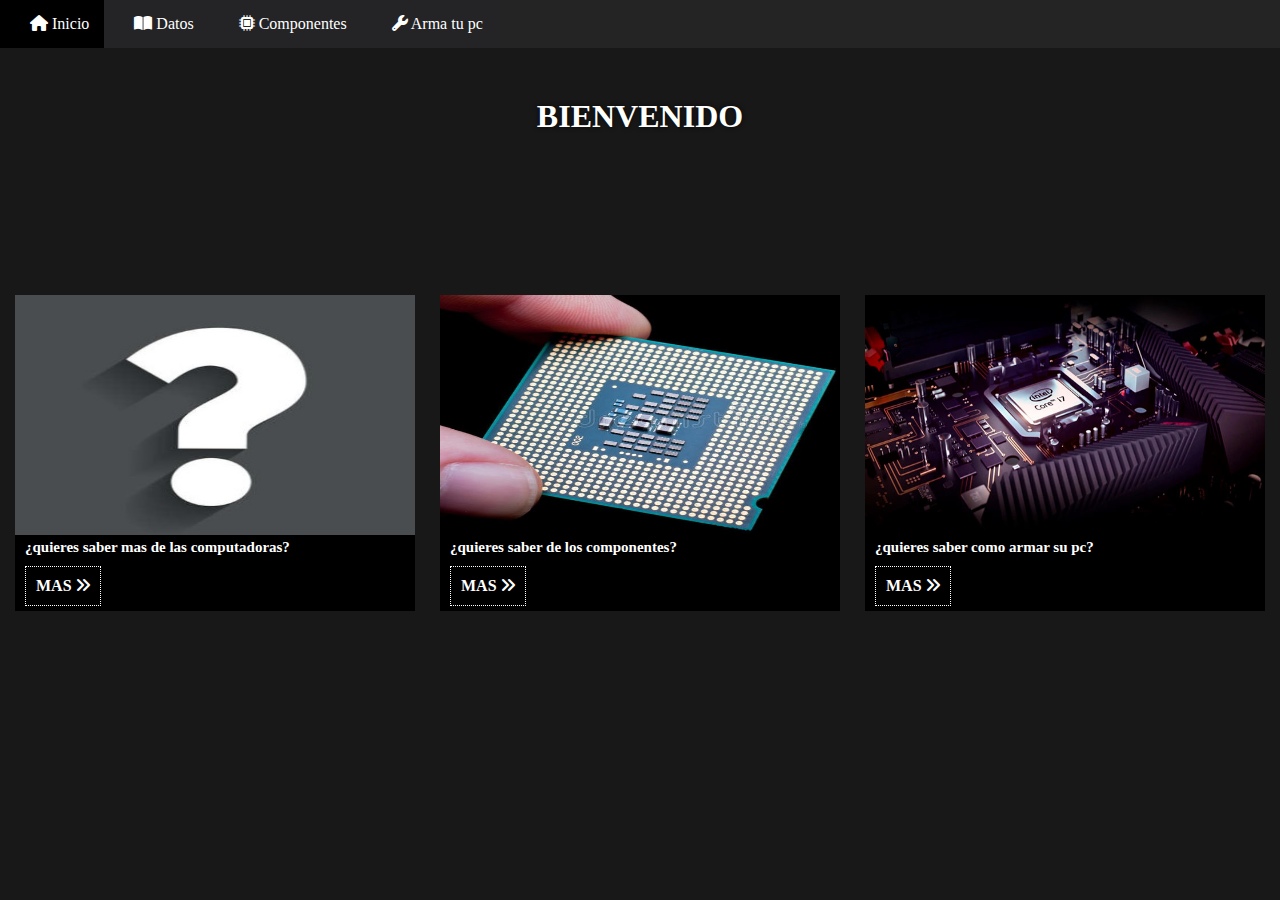
<file: index.html>
<!DOCTYPE html>
<html lang="en">
<head>
    <meta charset="UTF-8">
    <meta http-equiv="X-UA-Compatible" content="IE=edge">
    <meta name="viewport" content="width=device-width, initial-scale=1.0">
    <link rel="stylesheet" href="menu.css">
    <link rel="stylesheet" href="https://cdnjs.cloudflare.com/ajax/libs/font-awesome/6.0.0-beta2/css/all.min.css">
    <title>menu</title>
</head>
<body>
    <div class="container">
        <span class="nav-bar" id="btnMenu"><i class="fas fa-bars"></i> Menu</span>
        <nav class="main-nav">
        <ul class="menu" id="menu">
            <li class="menu__item"> <a href="" class="menu__link"><i class="fas fa-home"></i> Inicio </a></li>
            <li class="menu__item"> <a href="datos/datos.html" class="menu__link"><i class="fas fa-book-open"></i> Datos </a></li>
            <li class="menu__item"><a href="componentes/componentes.html"  class="menu__link"><i class="fas fa-microchip"></i> Componentes</a></li>           
            <li class="menu__item"> <a href="ensamble/ensamblaPc.html" class="menu__link"><i class="fas fa-wrench"></i> Arma tu pc</a></li>
        </ul>
        </nav>
    </div>
    <div class="padre">
        <h1>Bienvenido</h1>
        <div class="contenido">
            <div class="datos">
                <img src="../img/¿.jpg" alt="?">
                <p><h4>¿quieres saber mas de las computadoras?</h4></p>
                <a href="datos/datos.html">Mas <i class="fas fa-angle-double-right"></i></a>
            </div>
            <div class="componentes">
                <img src="../img/procesador.jpg" alt="ocmponente">
                <p><h4>¿quieres saber de los componentes?</h4></p>
                <a href="componentes/componentes.html">Mas <i class="fas fa-angle-double-right"></i></a>
            </div>
            <div class="pc">
                <img src="../img/pc.jpg" alt="pc">
                <p><h4>¿quieres saber como armar su pc?</h4></p>
                <a href="ensamble/ensamblaPc.html">mas <i class="fas fa-angle-double-right"></i></a>
            </div>
        </div>
    </div>   
    <script src="menu.js"></script>
</body>
</html>
</file>
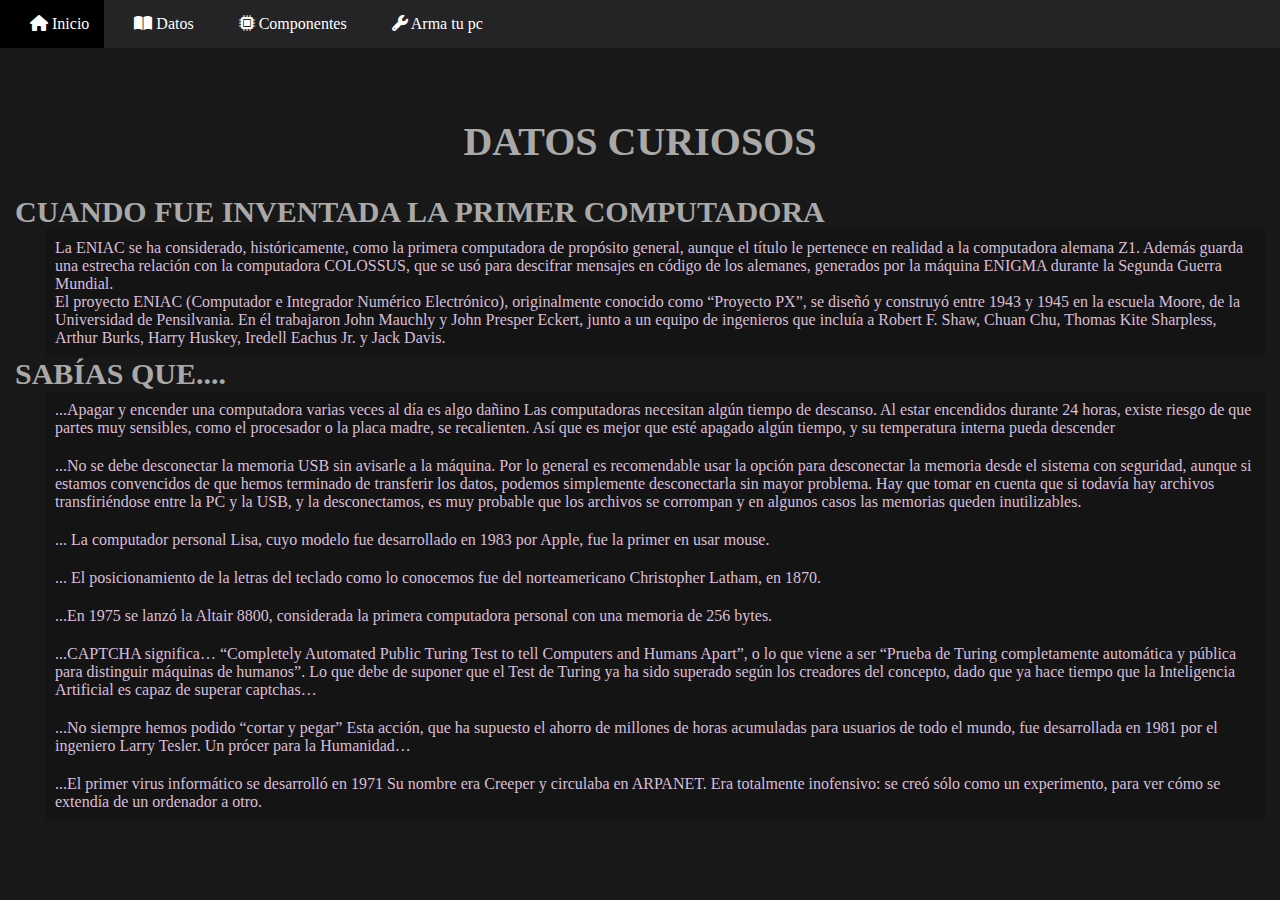
<file: datos/datos.html>
<!DOCTYPE html>
<html lang="en">
<head>
    <meta charset="UTF-8">
    <meta http-equiv="X-UA-Compatible" content="IE=edge">
    <meta name="viewport" content="width=device-width, initial-scale=1.0">
    <link rel="stylesheet" href="dato.css">
    <link rel="stylesheet" href="https://cdnjs.cloudflare.com/ajax/libs/font-awesome/6.0.0-beta2/css/all.min.css">
    <title>datos</title>
</head>
<body>
    <div class="container">
        <span class="nav-bar" id="btnMenu"><i class="fas fa-bars"></i> Menu</span>
        <nav class="main-nav">
        <ul class="menu" id="menu">
            <li class="menu__item"> <a href="../index.html" class="menu__link"><i class="fas fa-home"></i> Inicio </a></li>
            <li class="menu__item"> <a href="datos.html" class="menu__link"><i class="fas fa-book-open"></i> Datos </a></li>
            <li class="menu__item"><a href="../componentes/componentes.html"  class="menu__link"><i class="fas fa-microchip"></i> Componentes</a></li>           
            <li class="menu__item"> <a href="../ensamble/ensamblaPc.html" class="menu__link"><i class="fas fa-wrench"></i> Arma tu pc</a></li>
        </ul>
        </nav>
    </div>
    <div class="preguntas">
        <h1>datos curiosos</h1>
        <div>
            <h3>cuando fue inventada la primer computadora</h3>
            <p>
                La ENIAC se ha considerado, históricamente, como la primera computadora de propósito general, aunque el título le pertenece en realidad a la computadora alemana Z1. Además guarda una estrecha relación con la computadora COLOSSUS, que se usó para descifrar mensajes en código de los alemanes, generados por la máquina ENIGMA durante la Segunda Guerra Mundial. <br>

                El proyecto ENIAC (Computador e Integrador Numérico Electrónico), originalmente conocido como “Proyecto PX”, se diseñó  y construyó entre 1943 y 1945 en la escuela Moore, de la Universidad de Pensilvania. En él trabajaron John Mauchly y John Presper Eckert, junto a un equipo de ingenieros que incluía a Robert F. Shaw, Chuan Chu, Thomas Kite Sharpless, Arthur Burks, Harry Huskey, Iredell Eachus Jr. y Jack Davis.
            </p>
        </div>
        <div>
            <h3>Sabías Que....</h3>
            <p>...Apagar y encender una computadora varias veces al día es algo dañino Las computadoras necesitan algún tiempo de descanso. Al estar encendidos durante 24 horas, existe riesgo de que partes muy sensibles, como el procesador o la placa madre, se recalienten. Así que es mejor que esté apagado algún tiempo, y su temperatura interna pueda descender</p>
            <p>...No se debe desconectar la memoria USB sin avisarle a la máquina. Por lo general es recomendable usar la opción para desconectar la memoria desde el sistema con seguridad, aunque si estamos convencidos de que hemos terminado de transferir los datos, podemos simplemente desconectarla sin mayor problema. Hay que tomar en cuenta que si todavía hay archivos transfiriéndose entre la PC y la USB, y la desconectamos, es muy probable que los archivos se corrompan y en algunos casos las memorias queden inutilizables.</p>
            <p>... La computador personal Lisa, cuyo modelo fue desarrollado en 1983 por Apple, fue la primer en usar mouse.</p>
            <p>... El posicionamiento de la letras del teclado como lo conocemos fue del norteamericano Christopher Latham, en 1870.</p>
            <p>...En 1975 se lanzó la Altair 8800, considerada la primera computadora personal con una memoria de 256 bytes.</p>
            <p>...CAPTCHA significa…
                “Completely Automated Public Turing Test to tell Computers and Humans Apart”, o lo que viene a ser “Prueba de Turing completamente automática y pública para distinguir máquinas de humanos”. Lo que debe de suponer que el Test de Turing ya ha sido superado según los creadores del concepto, dado que ya hace tiempo que la Inteligencia Artificial es capaz de superar captchas…</p>
            <p>...No siempre hemos podido “cortar y pegar”
                Esta acción, que ha supuesto el ahorro de millones de horas acumuladas para usuarios de todo el mundo, fue desarrollada en 1981 por el ingeniero Larry Tesler. Un prócer para la Humanidad…</p>
            <p>...El primer virus informático se desarrolló en 1971
                Su nombre era Creeper y circulaba en ARPANET. Era totalmente inofensivo: se creó sólo como un experimento, para ver cómo se extendía de un ordenador a otro.</p>
        </div>

    </div>
    <script src="../menu.js"></script>
</body>
</html>
</file>
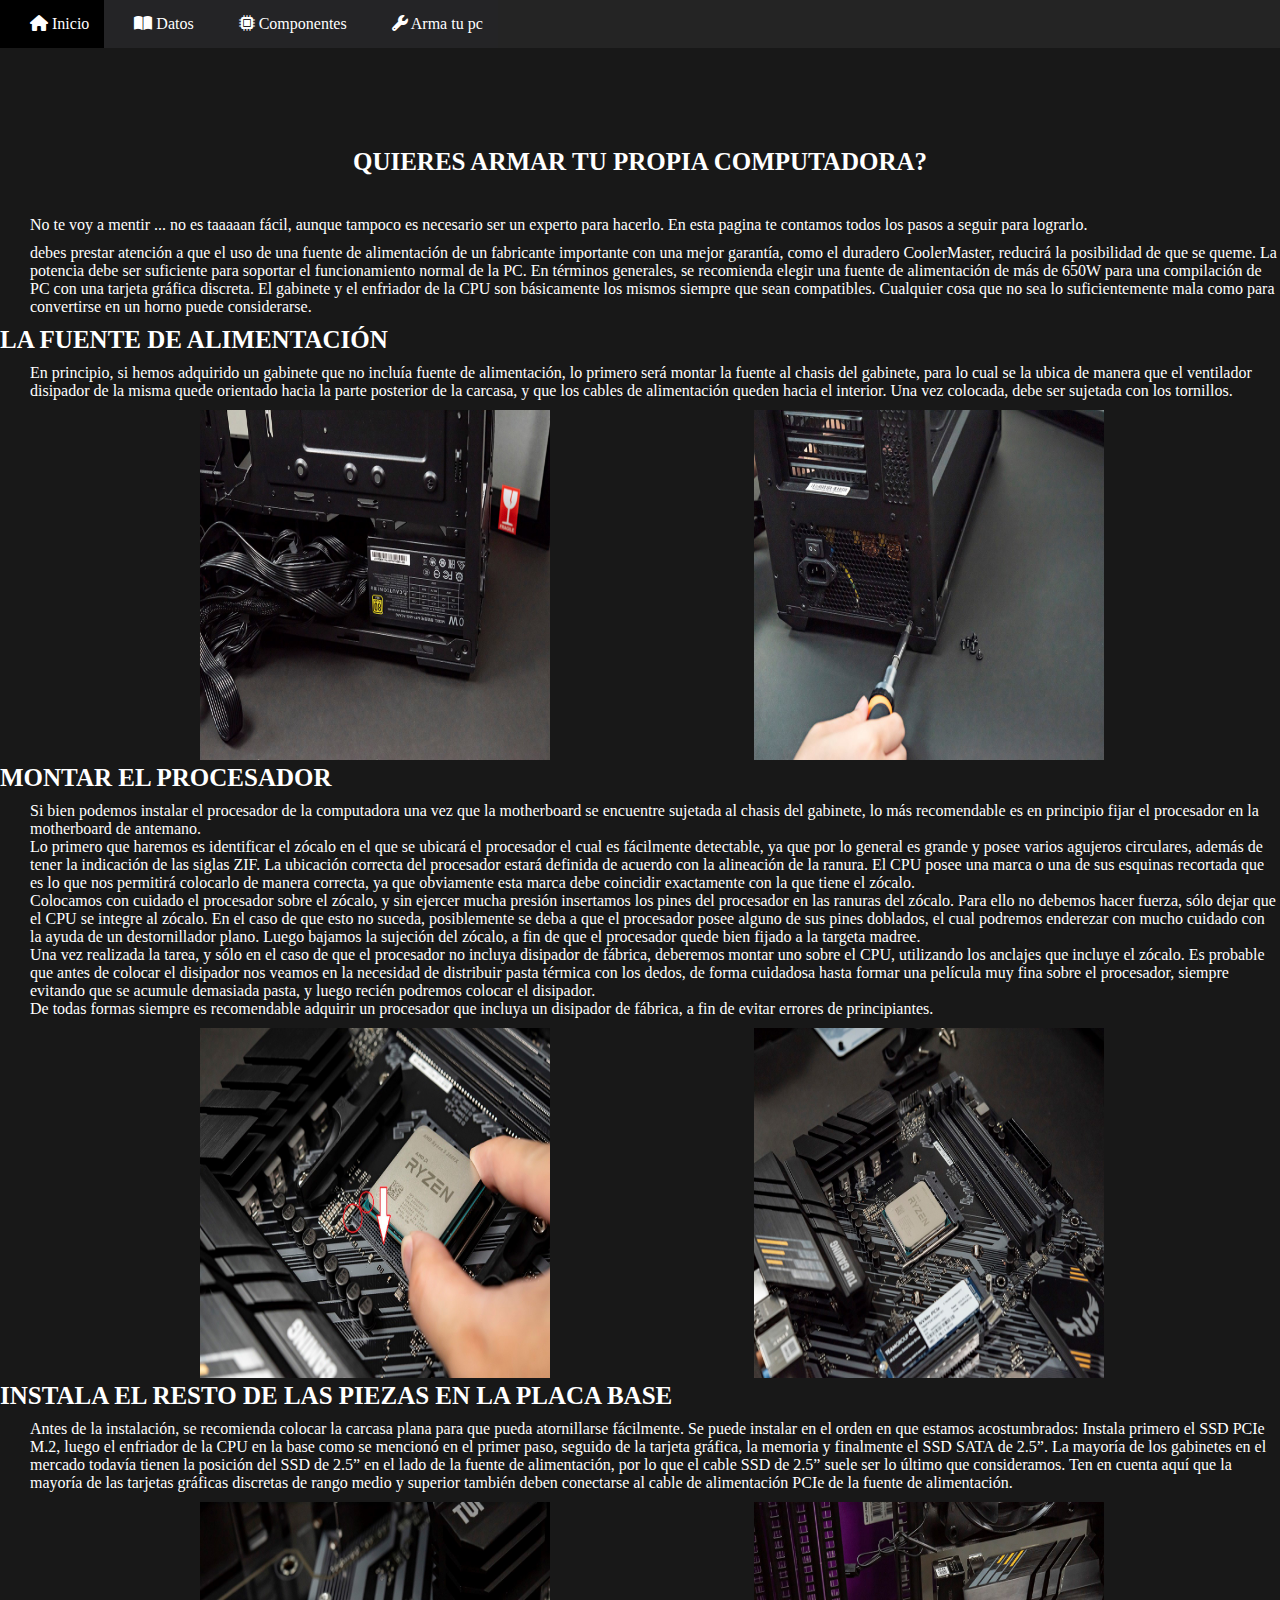
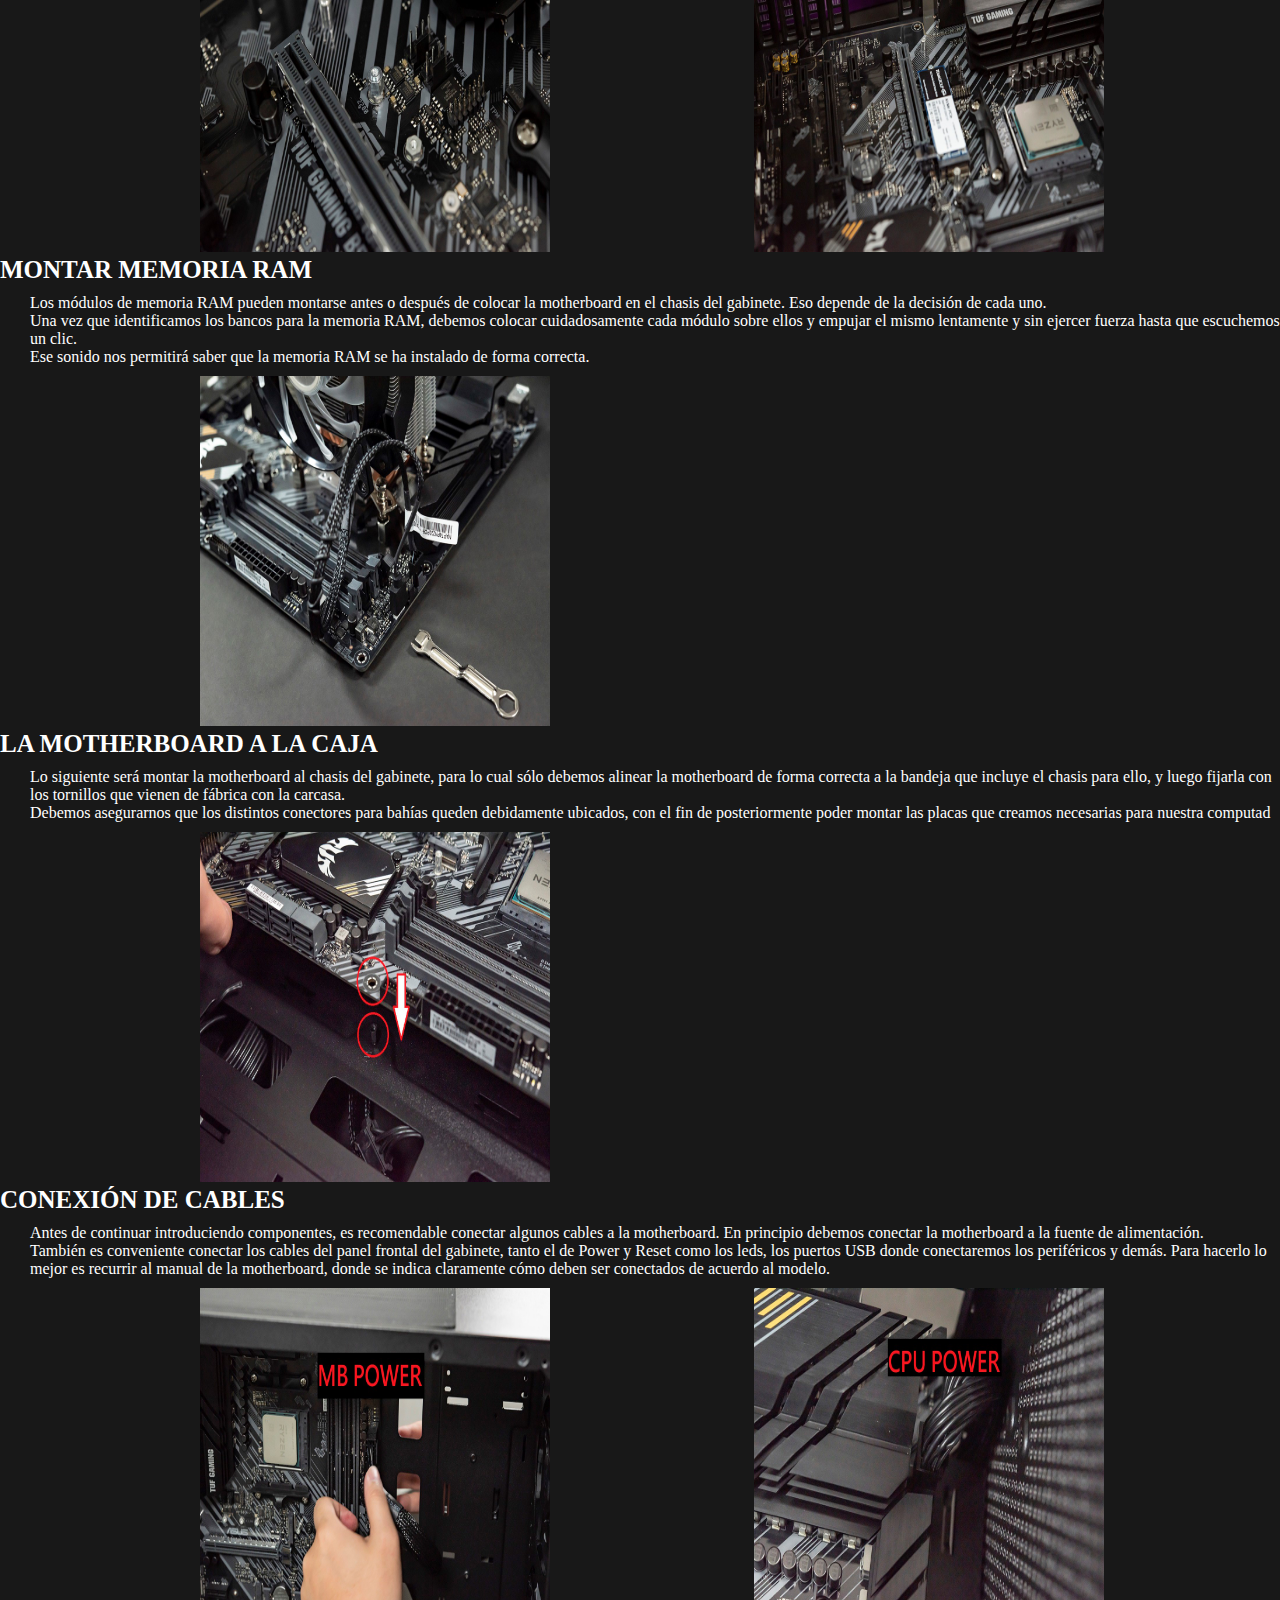
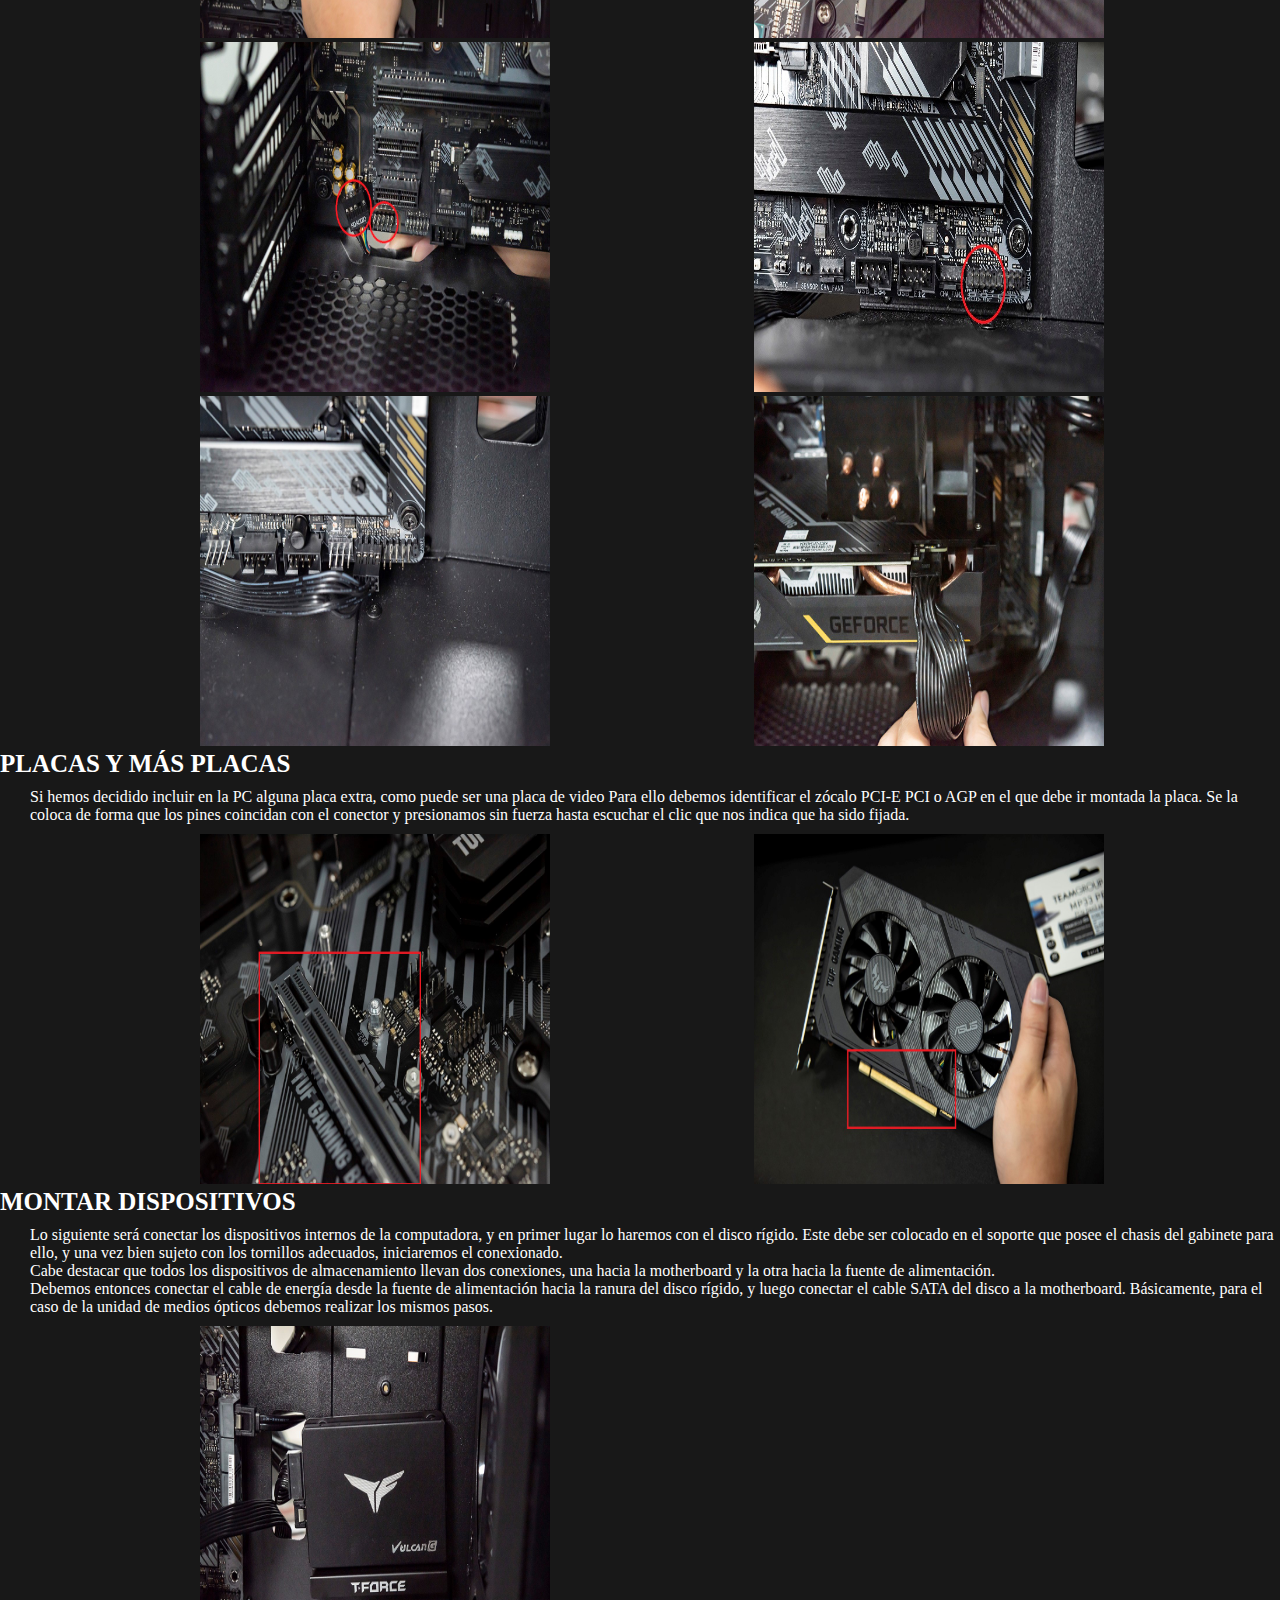
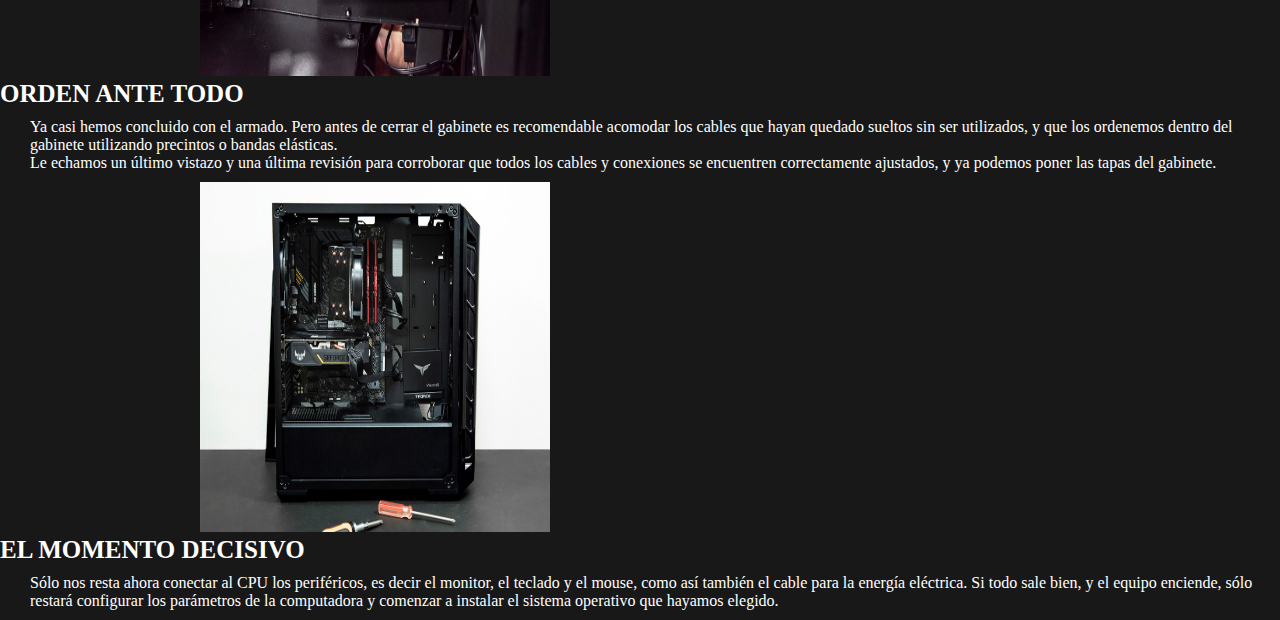
<file: ensamble/ensamblaPc.html>
<!DOCTYPE html>
<html lang="en">
<head>
    <meta charset="UTF-8">
    <meta http-equiv="X-UA-Compatible" content="IE=edge">
    <meta name="viewport" content="width=device-width, initial-scale=1.0">
    <link rel="stylesheet" href="pc.css">
    <link rel="stylesheet" href="https://cdnjs.cloudflare.com/ajax/libs/font-awesome/6.0.0-beta2/css/all.min.css">
    <title>ensamble</title>
</head>
<body>
    <div class="container">
        <span class="nav-bar" id="btnMenu"><i class="fas fa-bars"></i> Menu</span>
        <nav class="main-nav">
        <ul class="menu" id="menu">
            <li class="menu__item"> <a href="../index.html" class="menu__link"><i class="fas fa-home"></i> Inicio </a></li>
            <li class="menu__item"> <a href="../datos/datos.html" class="menu__link"><i class="fas fa-book-open"></i> Datos </a></li>
            <li class="menu__item"><a href="../componentes/componentes.html"  class="menu__link"><i class="fas fa-microchip"></i> Componentes</a></li>           
            <li class="menu__item"> <a href="ensamblaPc.html" class="menu__link"><i class="fas fa-wrench"></i> Arma tu pc</a></li>
        </ul>
        </nav>
    </div>
    <div class="ensamble">
        <h4 class="titulo">Quieres armar tu propia computadora?</h4>
        <p>
            No te voy a mentir ... no es taaaaan fácil, aunque tampoco es necesario ser un experto para hacerlo. En esta pagina te contamos todos los pasos a seguir para lograrlo.
        </p>
        <p>
           debes prestar atención a que el uso de una fuente de alimentación de un fabricante importante con una mejor garantía, como el duradero CoolerMaster, reducirá la posibilidad de que se queme. La potencia debe ser suficiente para soportar el funcionamiento normal de la PC. En términos generales, se recomienda elegir una fuente de alimentación de más de 650W para una compilación de PC con una tarjeta gráfica discreta. El gabinete y el enfriador de la CPU son básicamente los mismos siempre que sean compatibles. Cualquier cosa que no sea lo suficientemente mala como para convertirse en un horno puede considerarse.
        </p>
        <h4> La fuente de alimentación</h4>
        <p>
            En principio, si hemos adquirido un gabinete que no incluía fuente de alimentación, lo primero será montar la fuente al chasis del gabinete, para lo cual se la ubica de manera que el ventilador disipador de la misma quede orientado hacia la parte posterior de la carcasa, y que los cables de alimentación queden hacia el interior. Una vez colocada, debe ser sujetada con los tornillos.
        </p>
        <img src="../img/pcfuente.jpg" alt="">
        <img src="../img/pcfuente2.jpg" alt="">
        <h4> Montar el procesador</h4>
        <p>
            
            Si bien podemos instalar el procesador de la computadora una vez que la motherboard se encuentre sujetada al chasis del gabinete, lo más recomendable es en principio fijar el procesador en la motherboard de antemano. <br>
            Lo primero que haremos es identificar el zócalo en el que se ubicará el procesador el cual es fácilmente detectable, ya que por lo general es grande y posee varios agujeros circulares, además de tener la indicación de las siglas ZIF. La ubicación correcta del procesador estará definida de acuerdo con la alineación de la ranura. El CPU posee una marca o una de sus esquinas recortada que es lo que nos permitirá colocarlo de manera correcta, ya que obviamente esta marca debe coincidir exactamente con la que tiene el zócalo. <br>
            Colocamos con cuidado el procesador sobre el zócalo, y sin ejercer mucha presión insertamos los pines del procesador en las ranuras del zócalo. Para ello no debemos hacer fuerza, sólo dejar que el CPU se integre al zócalo. En el caso de que esto no suceda, posiblemente se deba a que el procesador posee alguno de sus pines doblados, el cual podremos enderezar con mucho cuidado con la ayuda de un destornillador plano.

            Luego bajamos la sujeción del zócalo, a fin de que el procesador quede bien fijado a la targeta madree. <br>

            Una vez realizada la tarea, y sólo en el caso de que el procesador no incluya disipador de fábrica, deberemos montar uno sobre el CPU, utilizando los anclajes que incluye el zócalo. Es probable que antes de colocar el disipador nos veamos en la necesidad de distribuir pasta térmica con los dedos, de forma cuidadosa hasta formar una película muy fina sobre el procesador, siempre evitando que se acumule demasiada pasta, y luego recién podremos colocar el disipador. <br>

            De todas formas siempre es recomendable adquirir un procesador que incluya un disipador de fábrica, a fin de evitar errores de principiantes.
        </p>
        <img src="../img/pcProcesador.jpg" alt="">
        <img src="../img/pcproce2.jpg" alt="">
        <h4>Instala el resto de las piezas en la placa base</h4>
        <p>
            Antes de la instalación, se recomienda colocar la carcasa plana para que pueda atornillarse fácilmente. Se puede instalar en el orden en que estamos acostumbrados: Instala primero el SSD PCIe M.2, luego el enfriador de la CPU en la base como se mencionó en el primer paso, seguido de la tarjeta gráfica, la memoria y finalmente el SSD SATA de 2.5”.

            La mayoría de los gabinetes en el mercado todavía tienen la posición del SSD de 2.5” en el lado de la fuente de alimentación, por lo que el cable SSD de 2.5” suele ser lo último que consideramos.

            Ten en cuenta aquí que la mayoría de las tarjetas gráficas discretas de rango medio y superior también deben conectarse al cable de alimentación PCIe de la fuente de alimentación.
        </p>
        <img src="../img/piezas.jpg" alt="">
        <img src="../img/piezas2.jpg" alt="">
        <h4>Montar memoria RAM</h4>
        <p>
            Los módulos de memoria RAM pueden montarse antes o después de colocar la motherboard en el chasis del gabinete. Eso depende de la decisión de cada uno. <br>
            Una vez que identificamos los bancos para la memoria RAM, debemos colocar cuidadosamente cada módulo sobre ellos y empujar el mismo lentamente y sin ejercer fuerza hasta que escuchemos un clic. <br>
            Ese sonido nos permitirá saber que la memoria RAM se ha instalado de forma correcta.
        </p>
        <img src="../img/pcram.jpg" alt="">
        <h4>La motherboard a la caja</h4>
        <p>
            Lo siguiente será montar la motherboard al chasis del gabinete, para lo cual sólo debemos alinear la motherboard de forma correcta a la bandeja que incluye el chasis para ello, y luego fijarla con los tornillos que vienen de fábrica con la carcasa. <br>
            Debemos asegurarnos que los distintos conectores para bahías queden debidamente ubicados, con el fin de posteriormente poder montar las placas que creamos necesarias para nuestra computad
        </p>
        <img src="../img/pcmorther.jpg" alt="">
        <h4>Conexión de cables</h4>
        <p>
            Antes de continuar introduciendo componentes, es recomendable conectar algunos cables a la motherboard. En principio debemos conectar la motherboard a la fuente de alimentación. <br>
            También es conveniente conectar los cables del panel frontal del gabinete, tanto el de Power y Reset como los leds, los puertos USB donde conectaremos los periféricos y demás. Para hacerlo lo mejor es recurrir al manual de la motherboard, donde se indica claramente cómo deben ser conectados de acuerdo al modelo.
        </p>
        <img src="../img/cables.jpg" alt="">
        <img src="../img/cables2.jpg" alt="">
        <img src="../img/cables3.jpg" alt="">
        <img src="../img/cables4.jpg" alt="">
        <img src="../img/cables5.jpg" alt="">
        <img src="../img/cables6.jpg" alt="">
        <h4>Placas y más placas</h4>
        <p>
            Si hemos decidido incluir en la PC alguna placa extra, como puede ser una placa de video 
            Para ello debemos identificar el zócalo PCI-E PCI o AGP en el que debe ir montada la placa. Se la coloca de forma que los pines coincidan con el conector y presionamos sin fuerza hasta escuchar el clic que nos indica que ha sido fijada.<br>
        </p>
        <img src="../img/piezas - copia.jpg" alt="">
        <img src="../img/targetavideo.jpg" alt="">
        <h4>Montar dispositivos</h4>
        <p>
            Lo siguiente será conectar los dispositivos internos de la computadora, y en primer lugar lo haremos con el disco rígido. Este debe ser colocado en el soporte que posee el chasis del gabinete para ello, y una vez bien sujeto con los tornillos adecuados, iniciaremos el conexionado. <br>
            Cabe destacar que todos los dispositivos de almacenamiento llevan dos conexiones, una hacia la motherboard y la otra hacia la fuente de alimentación. <br>
            Debemos entonces conectar el cable de energía desde la fuente de alimentación hacia la ranura del disco rígido, y luego conectar el cable SATA del disco a la motherboard. Básicamente, para el caso de la unidad de medios ópticos debemos realizar los mismos pasos.
        </p>
        <img src="../img/discosolido.jpg" alt="">
        <h4>Orden ante todo</h4>
        <p> 
            Ya casi hemos concluido con el armado. Pero antes de cerrar el gabinete es recomendable acomodar los cables que hayan quedado sueltos sin ser utilizados, y que los ordenemos dentro del gabinete utilizando precintos o bandas elásticas.<br>

            Le echamos un último vistazo y una última revisión para corroborar que todos los cables y conexiones se encuentren correctamente ajustados, y ya podemos poner las tapas del gabinete. <br>
            
        </p>
        <img src="../img/final.jpg" alt="">
        <h4>El momento decisivo</h4>
        <p>
            Sólo nos resta ahora conectar al CPU los periféricos, es decir el monitor, el teclado y el mouse, como así también el cable para la energía eléctrica. Si todo sale bien, y el equipo enciende, sólo restará configurar los parámetros de la computadora y comenzar a instalar el sistema operativo que hayamos elegido.
        </p>
    </div>
    <script src="../menu.js"></script>
</body>
</html>
</file>
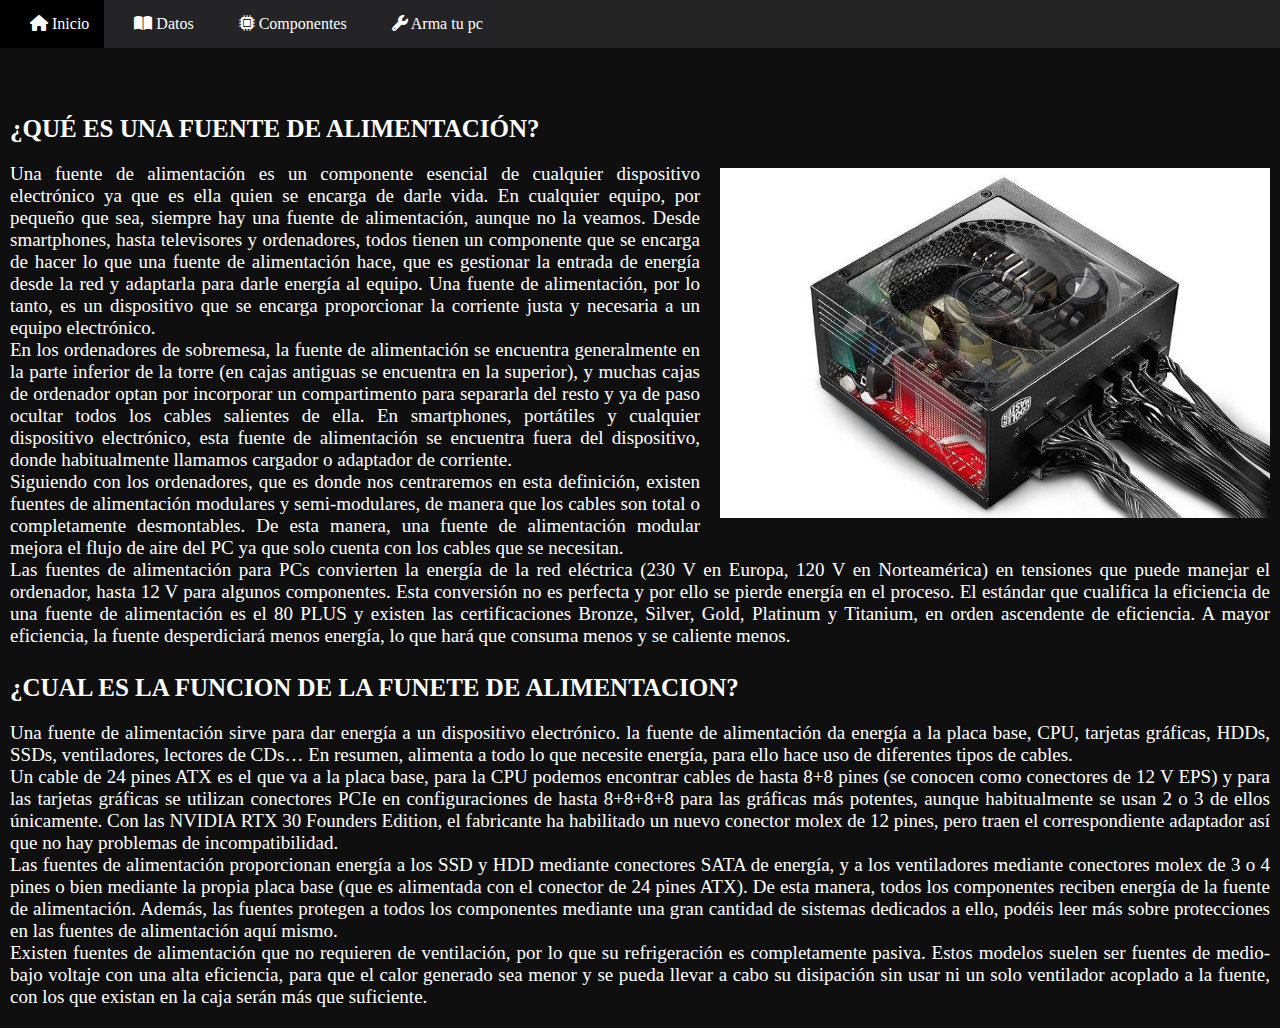
<file: componentes/componentes/alimentacion.html>
<!DOCTYPE html>
<html lang="en">
<head>
    <meta charset="UTF-8">
    <meta http-equiv="X-UA-Compatible" content="IE=edge">
    <meta name="viewport" content="width=device-width, initial-scale=1.0">
    <link rel="stylesheet" href="https://cdnjs.cloudflare.com/ajax/libs/font-awesome/6.0.0-beta2/css/all.min.css">
    <link rel="stylesheet" href="singularidad.css">
    <title>alimentacion</title>
</head>
<body>
    <div class="container">
        <span class="nav-bar" id="btnMenu"><i class="fas fa-bars"></i> Menu</span>
        <nav class="main-nav">
        <ul class="menu" id="menu">
            <li class="menu__item"> <a href="../../index.html" class="menu__link"><i class="fas fa-home"></i> Inicio </a></li>
            <li class="menu__item"> <a href="../../datos/datos.html" class="menu__link"><i class="fas fa-book-open"></i> Datos </a></li>
            <li class="menu__item"><a href="../componentes.html"  class="menu__link"><i class="fas fa-microchip"></i> Componentes</a></li>           
            <li class="menu__item"> <a href="../../ensamble/ensamblaPc.html" class="menu__link"><i class="fas fa-wrench"></i> Arma tu pc</a></li>
        </ul>
        </nav>
    </div>
    <div class="datos">
        <h2>¿Qué es una fuente de alimentación?</h2>
        <img src="../../img/cfuntedepoder.jpg" alt="">
        <p>
            Una fuente de alimentación es un componente esencial de cualquier dispositivo electrónico ya que es ella quien se encarga de darle vida. En cualquier equipo, por pequeño que sea, siempre hay una fuente de alimentación, aunque no la veamos. Desde smartphones, hasta televisores y ordenadores, todos tienen un componente que se encarga de hacer lo que una fuente de alimentación hace, que es gestionar la entrada de energía desde la red y adaptarla para darle energía al equipo. Una fuente de alimentación, por lo tanto, es un dispositivo que se encarga proporcionar la corriente justa y necesaria a un equipo electrónico. <br>

            En los ordenadores de sobremesa, la fuente de alimentación se encuentra generalmente en la parte inferior de la torre (en cajas antiguas se encuentra en la superior), y muchas cajas de ordenador optan por incorporar un compartimento para separarla del resto y ya de paso ocultar todos los cables salientes de ella. En smartphones, portátiles y cualquier dispositivo electrónico, esta fuente de alimentación se encuentra fuera del dispositivo, donde habitualmente llamamos cargador o adaptador de corriente. <br>

            Siguiendo con los ordenadores, que es donde nos centraremos en esta definición, existen fuentes de alimentación modulares y semi-modulares, de manera que los cables son total o completamente desmontables. De esta manera, una fuente de alimentación modular mejora el flujo de aire del PC ya que solo cuenta con los cables que se necesitan. <br>

            Las fuentes de alimentación para PCs convierten la energía de la red eléctrica (230 V en Europa, 120 V en Norteamérica) en tensiones que puede manejar el ordenador, hasta 12 V para algunos componentes. Esta conversión no es perfecta y por ello se pierde energía en el proceso. El estándar que cualifica la eficiencia de una fuente de alimentación es el 80 PLUS y existen las certificaciones Bronze, Silver, Gold, Platinum y Titanium, en orden ascendente de eficiencia. A mayor eficiencia, la fuente desperdiciará menos energía, lo que hará que consuma menos y se caliente menos.
        </p>
        <h2>¿cual es la funcion de la funete de alimentacion?</h2>
        <p>
            Una fuente de alimentación sirve para dar energía a un dispositivo electrónico. la fuente de alimentación da energía a la placa base, CPU, tarjetas gráficas, HDDs, SSDs, ventiladores, lectores de CDs… En resumen, alimenta a todo lo que necesite energía, para ello hace uso de diferentes tipos de cables. <br>
             
            Un cable de 24 pines ATX es el que va a la placa base, para la CPU podemos encontrar cables de hasta 8+8 pines (se conocen como conectores de 12 V EPS) y para las tarjetas gráficas se utilizan conectores PCIe en configuraciones de hasta 8+8+8+8 para las gráficas más potentes, aunque habitualmente se usan 2 o 3 de ellos únicamente. Con las NVIDIA RTX 30 Founders Edition, el fabricante ha habilitado un nuevo conector molex de 12 pines, pero traen el correspondiente adaptador así que no hay problemas de incompatibilidad. <br>

            Las fuentes de alimentación proporcionan energía a los SSD y HDD mediante conectores SATA de energía, y a los ventiladores mediante conectores molex de 3 o 4 pines o bien mediante la propia placa base (que es alimentada con el conector de 24 pines ATX). De esta manera, todos los componentes reciben energía de la fuente de alimentación. Además, las fuentes protegen a todos los componentes mediante una gran cantidad de sistemas dedicados a ello, podéis leer más sobre protecciones en las fuentes de alimentación aquí mismo. <br>

            Existen fuentes de alimentación que no requieren de ventilación, por lo que su refrigeración es completamente pasiva. Estos modelos suelen ser fuentes de medio-bajo voltaje con una alta eficiencia, para que el calor generado sea menor y se pueda llevar a cabo su disipación sin usar ni un solo ventilador acoplado a la fuente, con los que existan en la caja serán más que suficiente. <br>
        </p>    
    </div>

       

    <script src="../../menu.js"></script>
</body>
</html>
</file>
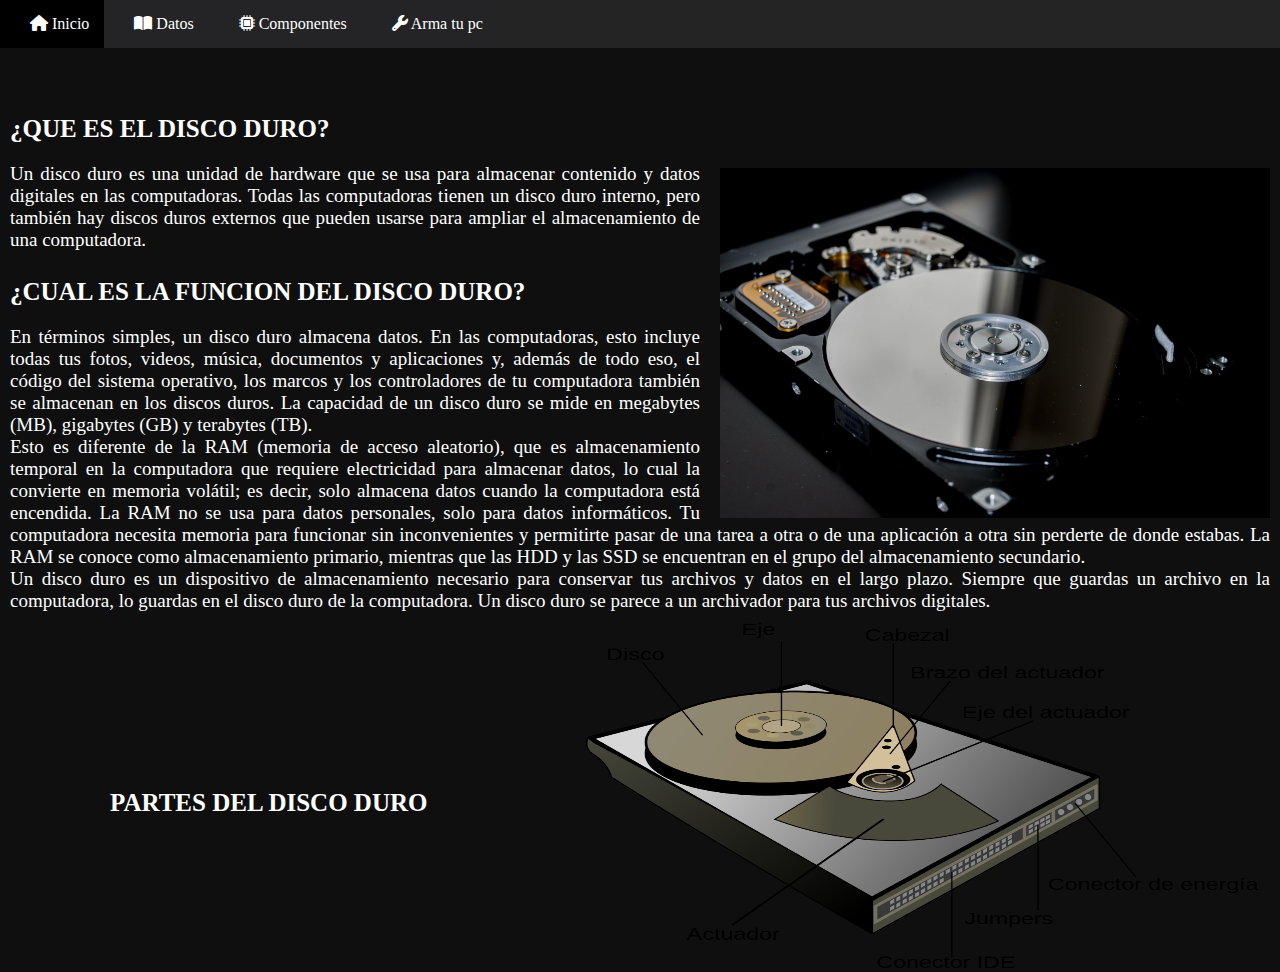
<file: componentes/componentes/almacenamiento.html>
<!DOCTYPE html>
<html lang="en">
<head>
    <meta charset="UTF-8">
    <meta http-equiv="X-UA-Compatible" content="IE=edge">
    <meta name="viewport" content="width=device-width, initial-scale=1.0">
    <link rel="stylesheet" href="https://cdnjs.cloudflare.com/ajax/libs/font-awesome/6.0.0-beta2/css/all.min.css">
    <link rel="stylesheet" href="singularidad.css">
    <title>almacenamiento</title>
</head>
<body>
    <div class="container">
        <span class="nav-bar" id="btnMenu"><i class="fas fa-bars"></i> Menu</span>
        <nav class="main-nav">
        <ul class="menu" id="menu">
            <li class="menu__item"> <a href="../../index.html" class="menu__link"><i class="fas fa-home"></i> Inicio </a></li>
            <li class="menu__item"> <a href="../../datos/datos.html" class="menu__link"><i class="fas fa-book-open"></i> Datos </a></li>
            <li class="menu__item"><a href="../componentes.html"  class="menu__link"><i class="fas fa-microchip"></i> Componentes</a></li>           
            <li class="menu__item"> <a href="../../ensamble/ensamblaPc.html" class="menu__link"><i class="fas fa-wrench"></i> Arma tu pc</a></li>
        </ul>
        </nav>
    </div>
    <div class="datos">
        <h2>¿que es el disco duro?</h2>
        <img src="../../img/disco.jpg" alt="">
        <p>
            Un disco duro es una unidad de hardware que se usa para almacenar contenido y datos digitales en las computadoras. Todas las computadoras tienen un disco duro interno, pero también hay discos duros externos que pueden usarse para ampliar el almacenamiento de una computadora.
        </p>
        <h2>¿cual es la funcion del disco duro?</h2>
        <p>
            En términos simples, un disco duro almacena datos. En las computadoras, esto incluye todas tus fotos, videos, música, documentos y aplicaciones y, además de todo eso, el código del sistema operativo, los marcos y los controladores de tu computadora también se almacenan en los discos duros. La capacidad de un disco duro se mide en megabytes (MB), gigabytes (GB) y terabytes (TB). <br>

            Esto es diferente de la RAM (memoria de acceso aleatorio), que es almacenamiento temporal en la computadora que requiere electricidad para almacenar datos, lo cual la convierte en memoria volátil; es decir, solo almacena datos cuando la computadora está encendida. La RAM no se usa para datos personales, solo para datos informáticos. Tu computadora necesita memoria para funcionar sin inconvenientes y permitirte pasar de una tarea a otra o de una aplicación a otra sin perderte de donde estabas. La RAM se conoce como almacenamiento primario, mientras que las HDD y las SSD se encuentran en el grupo del almacenamiento secundario. <br>

            Un disco duro es un dispositivo de almacenamiento necesario para conservar tus archivos y datos en el largo plazo. Siempre que guardas un archivo en la computadora, lo guardas en el disco duro de la computadora. Un disco duro se parece a un archivador para tus archivos digitales.
        </p>
        <div class="parte">
            <h2>partes del disco duro</h2>
            <img  class="mother" src="../../img/discoDuro.png" alt="">
        </div>
    </div>
    <script src="../../menu.js"></script>
</body>
</html>
</file>
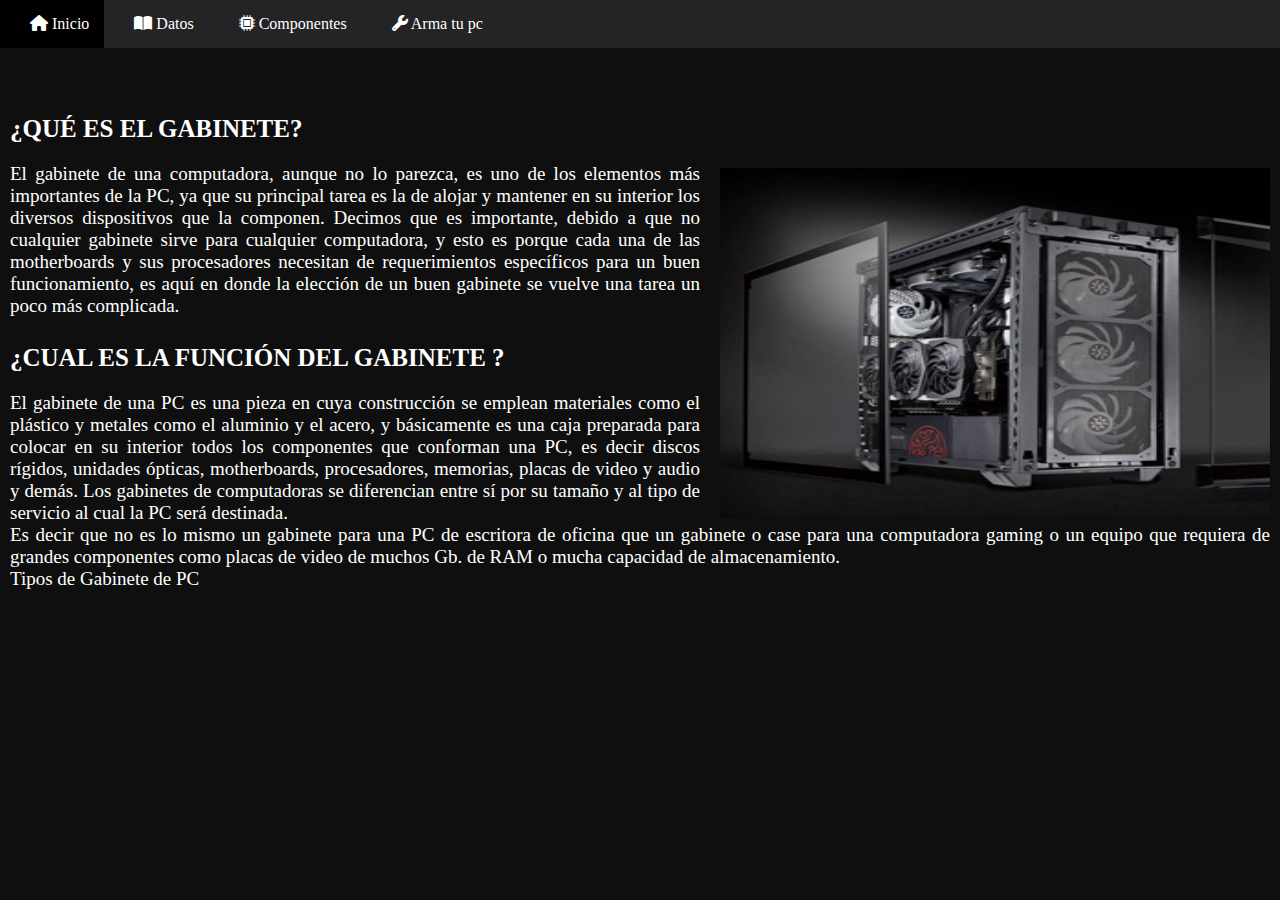
<file: componentes/componentes/gabinete.html>
<!DOCTYPE html>
<html lang="en">
<head>
    <meta charset="UTF-8">
    <meta http-equiv="X-UA-Compatible" content="IE=edge">
    <meta name="viewport" content="width=device-width, initial-scale=1.0">
    <link rel="stylesheet" href="https://cdnjs.cloudflare.com/ajax/libs/font-awesome/6.0.0-beta2/css/all.min.css">
    <link rel="stylesheet" href="singularidad.css">
    <title>gabinete</title>
</head>
<body>
    <div class="container">
        <span class="nav-bar" id="btnMenu"><i class="fas fa-bars"></i> Menu</span>
        <nav class="main-nav">
        <ul class="menu" id="menu">
            <li class="menu__item"> <a href="../../index.html" class="menu__link"><i class="fas fa-home"></i> Inicio </a></li>
            <li class="menu__item"> <a href="../../datos/datos.html" class="menu__link"><i class="fas fa-book-open"></i> Datos </a></li>
            <li class="menu__item"><a href="../componentes.html"  class="menu__link"><i class="fas fa-microchip"></i> Componentes</a></li>           
            <li class="menu__item"> <a href="../../ensamble/ensamblaPc.html" class="menu__link"><i class="fas fa-wrench"></i> Arma tu pc</a></li>
        </ul>
        </nav>
    </div>
    <div class="datos">
        <h2>¿Qué es el gabinete?</h2>
        <img src="../../img/gabineteCom.jpg" alt="">
        <p>
            El gabinete de una computadora, aunque no lo parezca, es uno de los elementos más importantes de la PC, ya que su principal tarea es la de alojar y mantener en su interior los diversos dispositivos que la componen. Decimos que es importante, debido a que no cualquier gabinete sirve para cualquier computadora, y esto es porque cada una de las motherboards y sus procesadores necesitan de requerimientos específicos para un buen funcionamiento, es aquí en donde la elección de un buen gabinete se vuelve una tarea un poco más complicada.
        </p>
        <h2>¿cual es la función del gabinete ?</h2>
        <p>
            El gabinete de una PC es una pieza en cuya construcción se emplean materiales como el plástico y metales como el aluminio y el acero, y básicamente es una caja preparada para colocar en su interior todos los componentes que conforman una PC, es decir discos rígidos, unidades ópticas, motherboards, procesadores, memorias, placas de video y audio y demás. Los gabinetes de computadoras se diferencian entre sí por su tamaño y al tipo de servicio al cual la PC será destinada. <br>

            Es decir que no es lo mismo un gabinete para una PC de escritora de oficina que un gabinete o case para una computadora gaming o un equipo que requiera de grandes componentes como placas de video de muchos Gb. de RAM o mucha capacidad de almacenamiento. <br>

            Tipos de Gabinete de PC
        </p>
    </div>
    <script src="../../menu.js"></script>
</body>
</html>
</file>
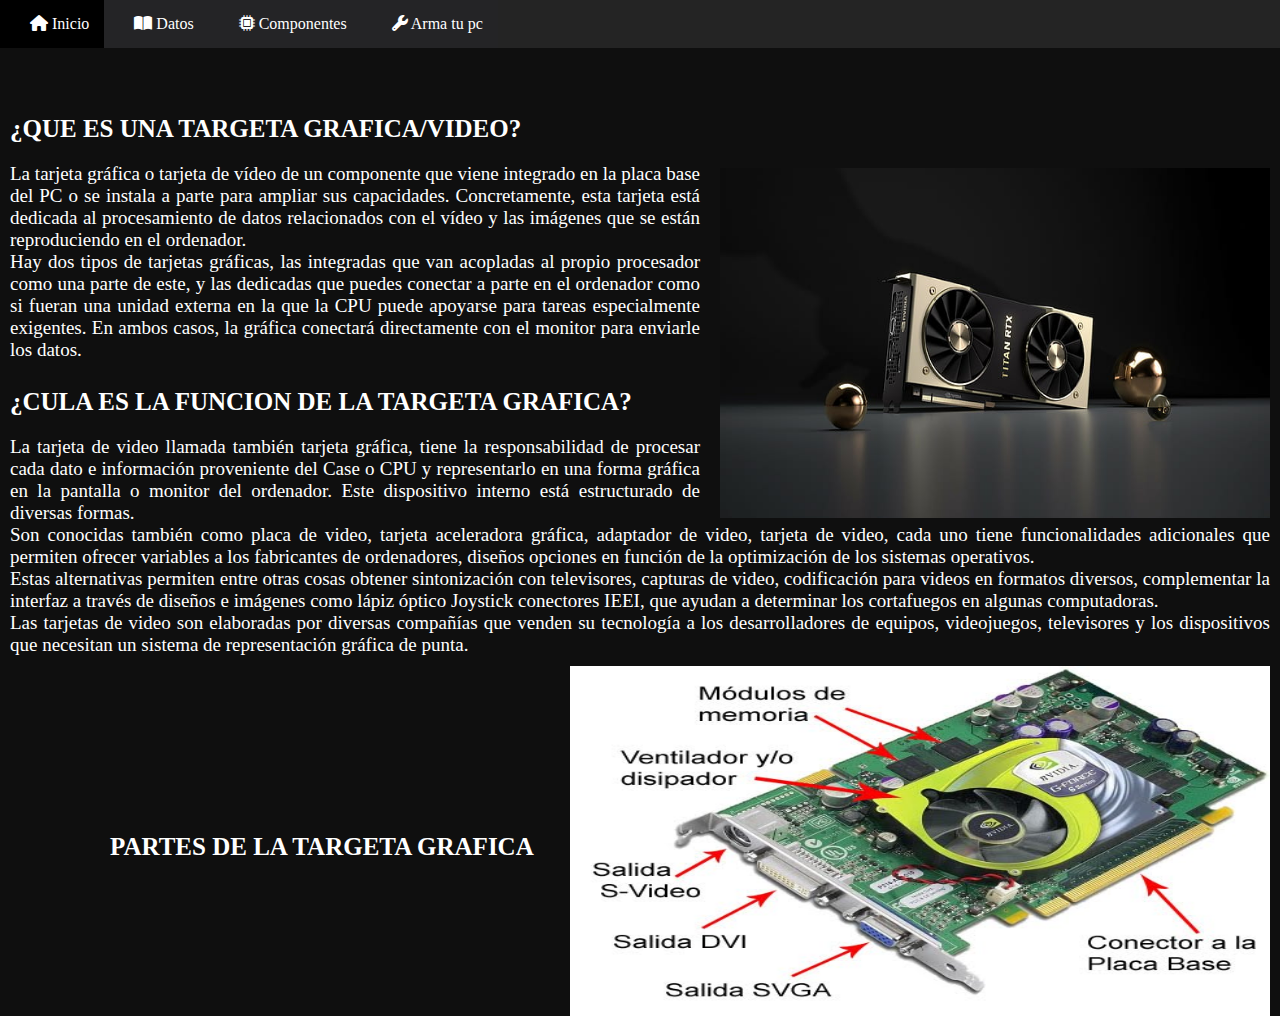
<file: componentes/componentes/grafica.html>
<!DOCTYPE html>
<html lang="en">
<head>
    <meta charset="UTF-8">
    <meta http-equiv="X-UA-Compatible" content="IE=edge">
    <meta name="viewport" content="width=device-width, initial-scale=1.0">
    <link rel="stylesheet" href="https://cdnjs.cloudflare.com/ajax/libs/font-awesome/6.0.0-beta2/css/all.min.css">
    <link rel="stylesheet" href="singularidad.css">
    <title>grafica</title>
</head>
<body>
    <div class="container">
        <span class="nav-bar" id="btnMenu"><i class="fas fa-bars"></i> Menu</span>
        <nav class="main-nav">
        <ul class="menu" id="menu">
            <li class="menu__item"> <a href="../../index.html" class="menu__link"><i class="fas fa-home"></i> Inicio </a></li>
            <li class="menu__item"> <a href="../../datos/datos.html" class="menu__link"><i class="fas fa-book-open"></i> Datos </a></li>
            <li class="menu__item"><a href="../componentes.html"  class="menu__link"><i class="fas fa-microchip"></i> Componentes</a></li>           
            <li class="menu__item"> <a href="../../ensamble/ensamblaPc.html" class="menu__link"><i class="fas fa-wrench"></i> Arma tu pc</a></li>
        </ul>
        </nav>
    </div>
    <div class="datos" >
        <h2>¿que es una targeta grafica/video?</h2>
        <img src="../../img/grafica.jpg" alt="">
        <p>
            La tarjeta gráfica o tarjeta de vídeo de un componente que viene integrado en la placa base del PC o se instala a parte para ampliar sus capacidades. Concretamente, esta tarjeta está dedicada al procesamiento de datos relacionados con el vídeo y las imágenes que se están reproduciendo en el ordenador. <br>
            Hay dos tipos de tarjetas gráficas, las integradas que van acopladas al propio procesador como una parte de este, y las dedicadas que puedes conectar a parte en el ordenador como si fueran una unidad externa en la que la CPU puede apoyarse para tareas especialmente exigentes. En ambos casos, la gráfica conectará directamente con el monitor para enviarle los datos.
        </p>
        <h2>¿cula es la funcion de la targeta grafica?</h2>
        <p>
            La tarjeta de video llamada también tarjeta gráfica, tiene la responsabilidad de procesar cada dato e información proveniente del Case o CPU y representarlo en una forma gráfica en la pantalla o monitor del ordenador. Este dispositivo interno está estructurado de diversas formas. <br>

            Son conocidas también como placa de video, tarjeta aceleradora gráfica, adaptador de video, tarjeta de video, cada uno tiene funcionalidades adicionales que permiten ofrecer variables a los fabricantes de ordenadores, diseños opciones en función de la optimización de los sistemas operativos. <br>

            Estas alternativas permiten entre otras cosas obtener sintonización con televisores, capturas de video, codificación para videos en formatos diversos, complementar la interfaz a través de diseños e imágenes como lápiz óptico Joystick conectores IEEI, que ayudan a determinar los cortafuegos en algunas computadoras. <br>

            Las tarjetas de video son elaboradas por diversas compañías que venden su tecnología a los desarrolladores de equipos, videojuegos, televisores y los dispositivos que necesitan un sistema de representación gráfica de punta. <br>
        </p>
        <div class="parte">
            <h2>partes de la targeta grafica</h2>
            <img class="mother" src="../../img/graficaPart.jpg" alt="">
        </div>

    </div>
    <script src="../../menu.js"></script>
</body>
</html>
</file>
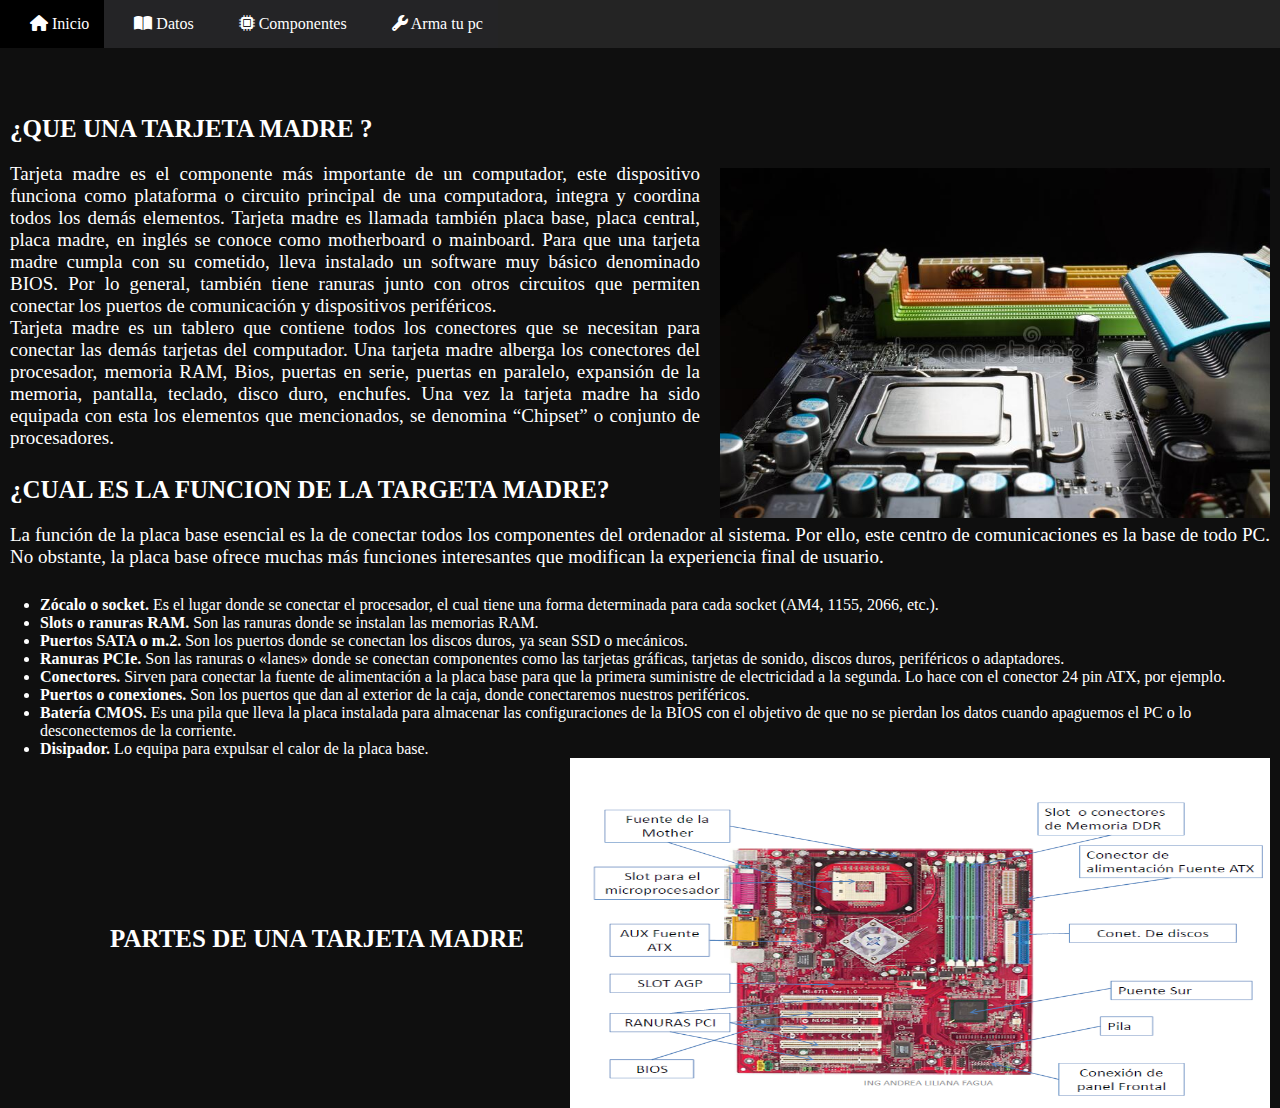
<file: componentes/componentes/madre.html>
<!DOCTYPE html>
<html lang="en">
<head>
    <meta charset="UTF-8">
    <meta http-equiv="X-UA-Compatible" content="IE=edge">
    <meta name="viewport" content="width=device-width, initial-scale=1.0">
    <link rel="stylesheet" href="https://cdnjs.cloudflare.com/ajax/libs/font-awesome/6.0.0-beta2/css/all.min.css">
    <link rel="stylesheet" href="singularidad.css">
    <title>targeta madre</title>
</head>
<body>
    <div class="container">
        <span class="nav-bar" id="btnMenu"><i class="fas fa-bars"></i> Menu</span>
        <nav class="main-nav">
        <ul class="menu" id="menu">
            <li class="menu__item"> <a href="../../index.html" class="menu__link"><i class="fas fa-home"></i> Inicio </a></li>
            <li class="menu__item"> <a href="../../datos/datos.html" class="menu__link"><i class="fas fa-book-open"></i> Datos </a></li>
            <li class="menu__item"><a href="../componentes.html"  class="menu__link"><i class="fas fa-microchip"></i> Componentes</a></li>           
            <li class="menu__item"> <a href="../../ensamble/ensamblaPc.html" class="menu__link"><i class="fas fa-wrench"></i> Arma tu pc</a></li>
        </ul>
        </nav>
    </div>
    <div class="datos">
        <h2>¿que una Tarjeta Madre ?</h2>
        <img src="../../img/mother.jpg" alt="">
        <p>Tarjeta madre es el componente más importante de un computador, este dispositivo funciona como plataforma o circuito principal de una computadora, integra y coordina todos los demás elementos. Tarjeta madre es llamada también placa base, placa central, placa madre, en inglés se conoce como motherboard o mainboard. Para que una tarjeta madre cumpla con su cometido, lleva instalado un software muy básico denominado BIOS. Por lo general, también tiene ranuras junto con otros circuitos que permiten conectar los puertos de comunicación y dispositivos periféricos. <br>

        Tarjeta madre es un tablero que contiene todos los conectores que se necesitan para conectar las demás tarjetas del computador. Una tarjeta madre alberga los conectores del procesador, memoria RAM, Bios, puertas en serie, puertas en paralelo, expansión de la memoria, pantalla, teclado, disco duro, enchufes. Una vez la tarjeta madre ha sido equipada con esta los elementos que mencionados, se denomina “Chipset” o conjunto de procesadores.
        </p>
        <h2>¿cual es la funcion de la targeta madre?</h2>
        <p>La función de la placa base esencial es la de conectar todos los componentes del ordenador al sistema. Por ello, este centro de comunicaciones es la base de todo PC. No obstante, la placa base ofrece muchas más funciones interesantes que modifican la experiencia final de usuario.</p> <br>
        <ul>
            <li><b>Zócalo o socket.</b>  Es el lugar donde se conectar el procesador, el cual tiene una forma determinada para cada socket  (AM4, 1155, 2066, etc.).</li>
            <li><b>Slots o ranuras RAM.</b> Son las ranuras donde se instalan las memorias RAM.</li>
            <li><b>Puertos SATA o m.2.</b> Son los puertos donde se conectan los discos duros, ya sean SSD o mecánicos.</li>
            <li><b>Ranuras PCIe.</b> Son las ranuras o «lanes» donde se conectan componentes como las tarjetas gráficas, tarjetas de sonido, discos duros, periféricos o adaptadores.</li>
            <li><b>Conectores.</b> Sirven para conectar la fuente de alimentación a la placa base para que la primera suministre de electricidad a la segunda. Lo hace con el conector 24 pin ATX, por ejemplo.</li>
            <li><b>Puertos o conexiones.</b> Son los puertos que dan al exterior de la caja, donde conectaremos nuestros periféricos.</li>
            <li><b>Batería CMOS.</b> Es una pila que lleva la placa instalada para almacenar las configuraciones de la BIOS con el objetivo de que no se pierdan los datos cuando apaguemos el PC o lo desconectemos de la corriente.</li>
            <li><b>Disipador.</b> Lo equipa para expulsar el calor de la placa base.</li>
        </ul>
        <div class="parte">
            <h2 >partes de una tarjeta madre</h2>
            <img class="mother" src="../../img/AQQ.png" alt="">
        </div>
        
    </div>


    <script src="../../menu.js"></script>
</body>
</html>
</file>
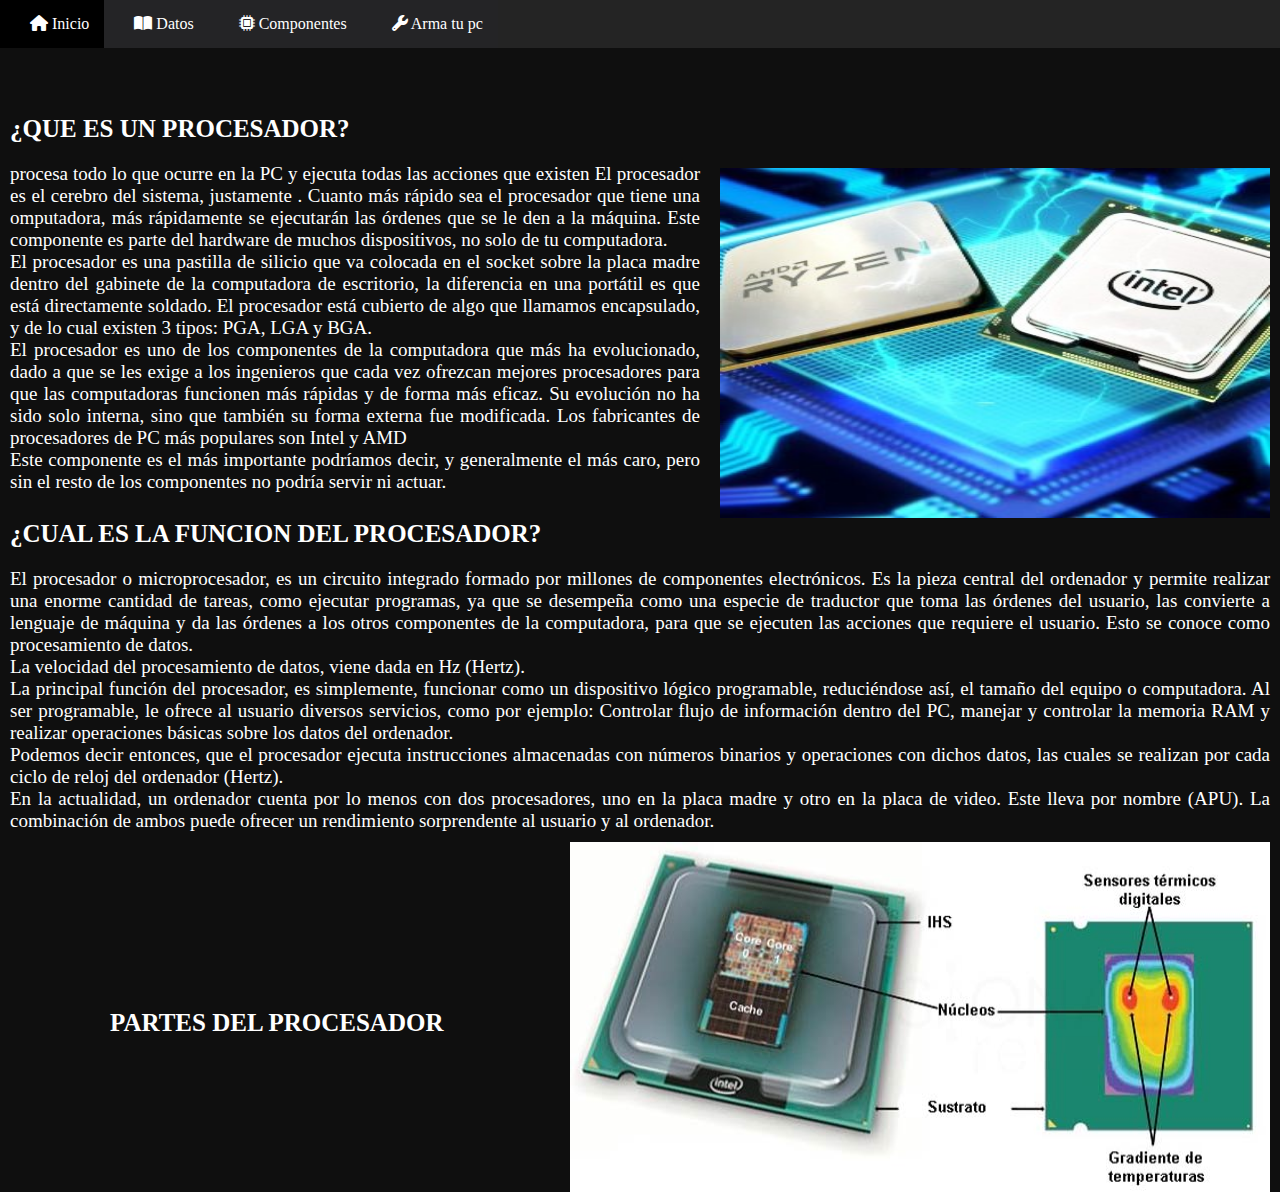
<file: componentes/componentes/procesador.html>
<!DOCTYPE html>
<html lang="en">
<head>
    <meta charset="UTF-8">
    <meta http-equiv="X-UA-Compatible" content="IE=edge">
    <meta name="viewport" content="width=device-width, initial-scale=1.0">
    <link rel="stylesheet" href="https://cdnjs.cloudflare.com/ajax/libs/font-awesome/6.0.0-beta2/css/all.min.css">
    <link rel="stylesheet" href="singularidad.css">
    <title>procesado</title>
</head>
<body>
    <div class="container">
        <span class="nav-bar" id="btnMenu"><i class="fas fa-bars"></i> Menu</span>
        <nav class="main-nav">
        <ul class="menu" id="menu">
            <li class="menu__item"> <a href="../../index.html" class="menu__link"><i class="fas fa-home"></i> Inicio </a></li>
            <li class="menu__item"> <a href="../../datos/datos.html" class="menu__link"><i class="fas fa-book-open"></i> Datos </a></li>
            <li class="menu__item"><a href="../componentes.html"  class="menu__link"><i class="fas fa-microchip"></i> Componentes</a></li>           
            <li class="menu__item"> <a href="../../ensamble/ensamblaPc.html" class="menu__link"><i class="fas fa-wrench"></i> Arma tu pc</a></li>
        </ul>
        </nav>
    </div>
    <div class="datos">
        <h2>¿que es un procesador?</h2>
        <img src="../../img/procesadores.jpg" alt="">
        <p>
            procesa todo lo que ocurre en la PC y ejecuta todas las acciones que existen El procesador es el cerebro del sistema, justamente . Cuanto más rápido sea el procesador que tiene una omputadora, más rápidamente se ejecutarán las órdenes que se le den a la máquina. Este componente es parte del hardware de muchos dispositivos, no solo de tu computadora. <br>

            El procesador es una pastilla de silicio que va colocada en el socket sobre la placa madre dentro del gabinete de la computadora de escritorio, la diferencia en una portátil es que está directamente soldado. El procesador está cubierto de algo que llamamos encapsulado, y de lo cual existen 3 tipos: PGA, LGA y BGA. <br>

            El procesador es uno de los componentes de la computadora que más ha evolucionado, dado a que se les exige a los ingenieros que cada vez ofrezcan mejores procesadores para que las computadoras funcionen más rápidas y de forma más eficaz. Su evolución no ha sido solo interna, sino que también su forma externa fue modificada. Los fabricantes de procesadores de PC más populares son Intel y AMD <br>
            Este componente es el más importante podríamos decir, y generalmente el más caro, pero sin el resto de los componentes no podría servir ni actuar.
        </p>
        <h2>¿cual es la funcion del procesador?</h2>
        <p>
            El procesador o microprocesador, es un circuito integrado formado por millones de componentes electrónicos. Es la pieza central del ordenador y permite realizar una enorme cantidad de tareas, como ejecutar programas, ya que se desempeña como una especie de traductor que toma las órdenes del usuario, las convierte a lenguaje de máquina y da las órdenes a los otros componentes de la computadora, para que se ejecuten las acciones que requiere el usuario. Esto se conoce como procesamiento de datos. <br>

            La velocidad del procesamiento de datos, viene dada en Hz (Hertz). <br>

            La principal función del procesador, es simplemente, funcionar como un dispositivo lógico programable, reduciéndose así, el tamaño del equipo o computadora. Al ser programable, le ofrece al usuario diversos servicios, como por ejemplo: Controlar flujo de información dentro del PC, manejar y controlar la memoria RAM y realizar operaciones básicas sobre los datos del ordenador. <br>

            Podemos decir entonces, que el procesador ejecuta instrucciones almacenadas con números binarios y operaciones con dichos datos, las cuales se realizan por cada ciclo de reloj del ordenador (Hertz). <br>

            En la actualidad, un ordenador cuenta por lo menos con dos procesadores, uno en la placa madre y otro en la placa de video. Este lleva por nombre (APU). La combinación de ambos puede ofrecer un rendimiento sorprendente al usuario y al ordenador.
        </p>
        <div  class="parte">
            <h2>partes del procesador</h2>
            <img class="mother"  src="../../img/procesadorPart.jpg" alt="">
        </div>
    </div>
    <script src="../../menu.js"></script>
</body>
</html>
</file>
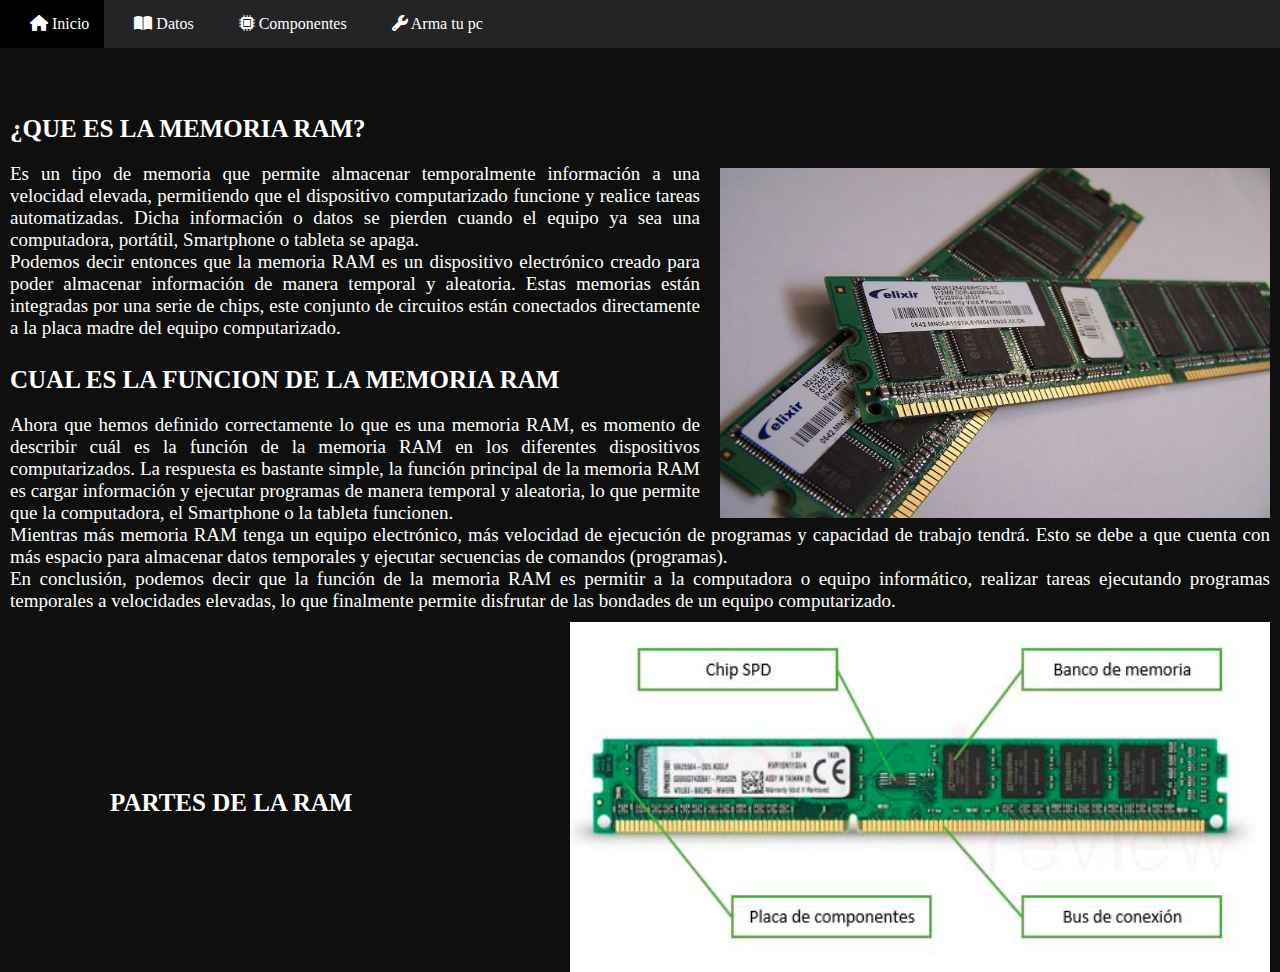
<file: componentes/componentes/ram.html>
<!DOCTYPE html>
<html lang="en">
<head>
    <meta charset="UTF-8">
    <meta http-equiv="X-UA-Compatible" content="IE=edge">
    <meta name="viewport" content="width=device-width, initial-scale=1.0">
    <link rel="stylesheet" href="https://cdnjs.cloudflare.com/ajax/libs/font-awesome/6.0.0-beta2/css/all.min.css">
    <link rel="stylesheet" href="singularidad.css">
    <title>memoria RAM</title>
</head>
<body>
    <div class="container">
        <span class="nav-bar" id="btnMenu"><i class="fas fa-bars"></i> Menu</span>
        <nav class="main-nav">
        <ul class="menu" id="menu">
            <li class="menu__item"> <a href="../../index.html" class="menu__link"><i class="fas fa-home"></i> Inicio </a></li>
            <li class="menu__item"> <a href="../../datos/datos.html" class="menu__link"><i class="fas fa-book-open"></i> Datos </a></li>
            <li class="menu__item"><a href="../componentes.html"  class="menu__link"><i class="fas fa-microchip"></i> Componentes</a></li>           
            <li class="menu__item"> <a href="../../ensamble/ensamblaPc.html" class="menu__link"><i class="fas fa-wrench"></i> Arma tu pc</a></li>
        </ul>
        </nav>
    </div>
    <div class="datos">
        <h2>¿que es la memoria ram?</h2>
        <img src="../../img/memoriaRam.jpg" alt="">
        <p>
            Es un tipo de memoria que permite almacenar temporalmente información a una velocidad elevada, permitiendo que el dispositivo computarizado funcione y realice tareas automatizadas. Dicha información o datos se pierden cuando el equipo ya sea una computadora, portátil, Smartphone o tableta se apaga. <br>

            Podemos decir entonces que la memoria RAM es un dispositivo electrónico creado para poder almacenar información de manera temporal y aleatoria. Estas memorias están integradas por una serie de chips, este conjunto de circuitos están conectados directamente a la placa madre del equipo computarizado.
        </p>
        <h2>cual es la funcion de la memoria ram</h2>
        <p>
            Ahora que hemos definido correctamente lo que es una memoria RAM, es momento de describir cuál es la función de la memoria RAM en los diferentes dispositivos computarizados. La respuesta es bastante simple, la función principal de la memoria RAM es cargar información y ejecutar programas de manera temporal y aleatoria, lo que permite que la computadora, el Smartphone o la tableta funcionen. <br>

            Mientras más memoria RAM tenga un equipo electrónico, más velocidad de ejecución de programas y capacidad de trabajo tendrá. Esto se debe a que cuenta con más espacio para almacenar datos temporales y ejecutar secuencias de comandos (programas). <br>

            En conclusión, podemos decir que la función de la memoria RAM es permitir a la computadora o equipo informático, realizar tareas ejecutando programas temporales a velocidades elevadas, lo que finalmente permite disfrutar de las bondades de un equipo computarizado.
        </p>
        <div class="parte">
            <h2>partes de la ram</h2>
            <img class="mother" src="../../img/ramPart.jpg" alt="">
        </div>
    </div>
    <script src="../../menu.js"></script>
</body>
</html>
</file>
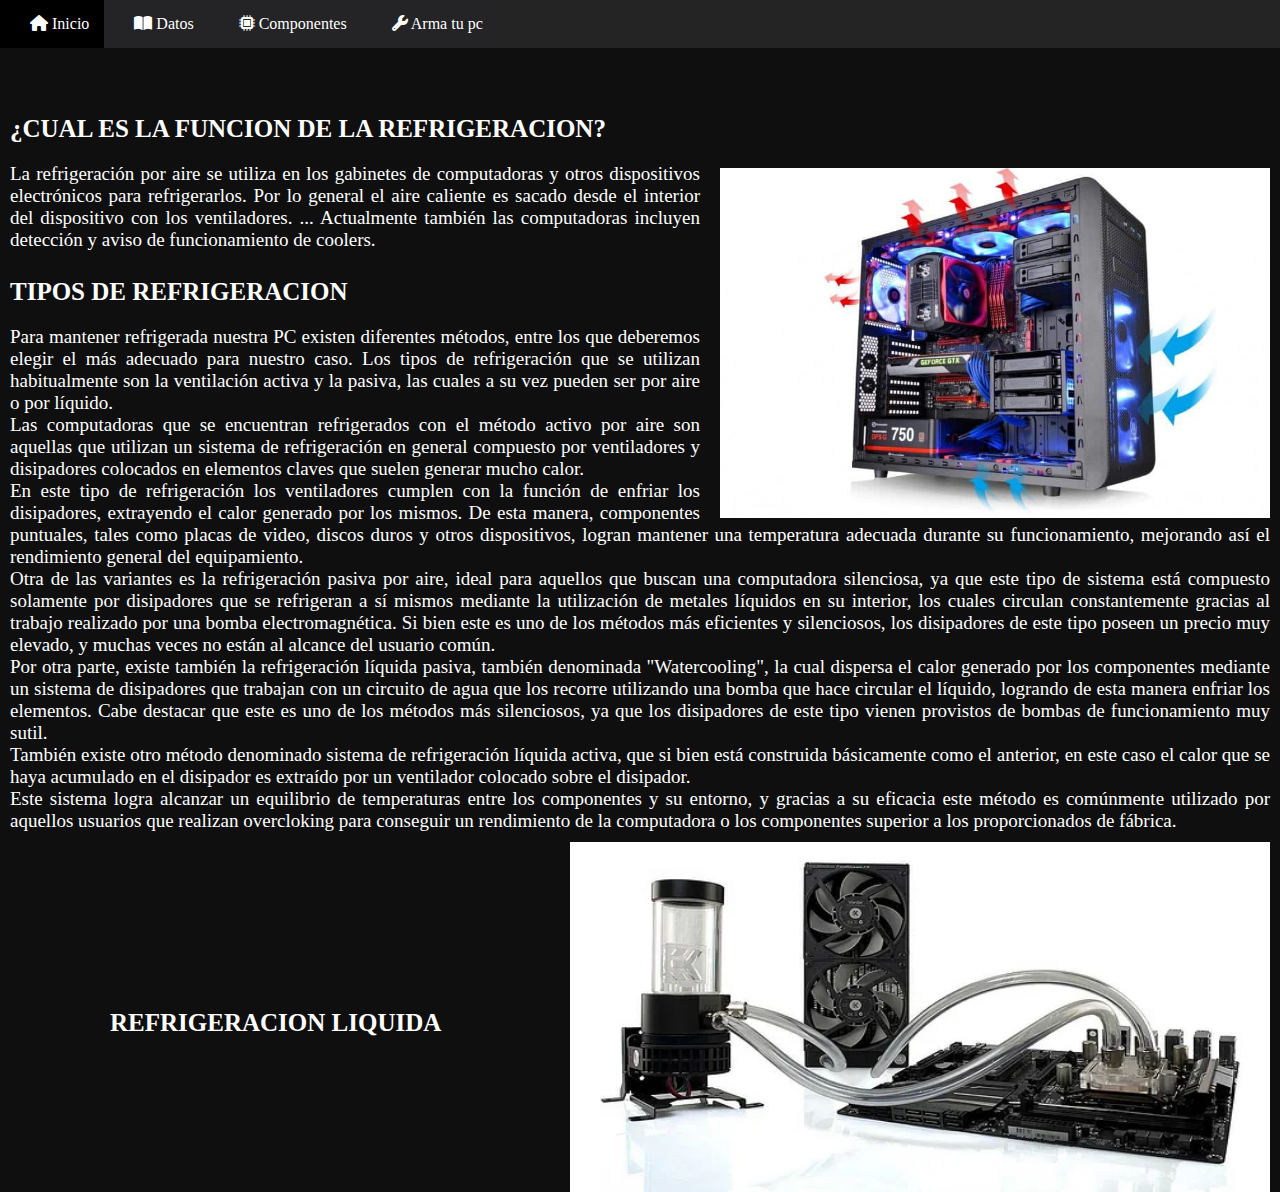
<file: componentes/componentes/refrigeracion.html>
<!DOCTYPE html>
<html lang="en">
<head>
    <meta charset="UTF-8">
    <meta http-equiv="X-UA-Compatible" content="IE=edge">
    <meta name="viewport" content="width=device-width, initial-scale=1.0">
    <link rel="stylesheet" href="https://cdnjs.cloudflare.com/ajax/libs/font-awesome/6.0.0-beta2/css/all.min.css">
    <link rel="stylesheet" href="singularidad.css">
    <title>refrigeracion</title>
</head>
<body>
    <div class="container">
        <span class="nav-bar" id="btnMenu"><i class="fas fa-bars"></i> Menu</span>
        <nav class="main-nav">
        <ul class="menu" id="menu">
            <li class="menu__item"> <a href="../../index.html" class="menu__link"><i class="fas fa-home"></i> Inicio </a></li>
            <li class="menu__item"> <a href="../../datos/datos.html" class="menu__link"><i class="fas fa-book-open"></i> Datos </a></li>
            <li class="menu__item"><a href="../componentes.html"  class="menu__link"><i class="fas fa-microchip"></i> Componentes</a></li>           
            <li class="menu__item"> <a href="../../ensamble/ensamblaPc.html" class="menu__link"><i class="fas fa-wrench"></i> Arma tu pc</a></li>
        </ul>
        </nav>
    </div>
    <div class="datos">
        <h2>¿cual es la funcion de la refrigeracion?</h2>
        <img src="../../img/refrigeracionpc.jpg" alt="">
        <p>
            La refrigeración por aire se utiliza en los gabinetes de computadoras y otros dispositivos electrónicos para refrigerarlos. Por lo general el aire caliente es sacado desde el interior del dispositivo con los ventiladores. ... Actualmente también las computadoras incluyen detección y aviso de funcionamiento de coolers.
        </p>
        <h2>tipos de refrigeracion </h2>
        <p>
            Para mantener refrigerada nuestra PC existen diferentes métodos, entre los que deberemos elegir el más adecuado para nuestro caso. Los tipos de refrigeración que se utilizan habitualmente son la ventilación activa y la pasiva, las cuales a su vez pueden ser por aire o por líquido. <br>

            Las computadoras que se encuentran refrigerados con el método activo por aire son aquellas que utilizan un sistema de refrigeración en general compuesto por ventiladores y disipadores colocados en elementos claves que suelen generar mucho calor. <br>

            En este tipo de refrigeración los ventiladores cumplen con la función de enfriar los disipadores, extrayendo el calor generado por los mismos. De esta manera, componentes puntuales, tales como placas de video, discos duros y otros dispositivos, logran mantener una temperatura adecuada durante su funcionamiento, mejorando así el rendimiento general del equipamiento. <br>

            Otra de las variantes es la refrigeración pasiva por aire, ideal para aquellos que buscan una computadora silenciosa, ya que este tipo de sistema está compuesto solamente por disipadores que se refrigeran a sí mismos mediante la utilización de metales líquidos en su interior, los cuales circulan constantemente gracias al trabajo realizado por una bomba electromagnética. Si bien este es uno de los métodos más eficientes y silenciosos, los disipadores de este tipo poseen un precio muy elevado, y muchas veces no están al alcance del usuario común. <br>

            Por otra parte, existe también la refrigeración líquida pasiva, también denominada "Watercooling", la cual dispersa el calor generado por los componentes mediante un sistema de disipadores que trabajan con un circuito de agua que los recorre utilizando una bomba que hace circular el líquido, logrando de esta manera enfriar los elementos. Cabe destacar que este es uno de los métodos más silenciosos, ya que los disipadores de este tipo vienen provistos de bombas de funcionamiento muy sutil. <br>

            También existe otro método denominado sistema de refrigeración líquida activa, que si bien está construida básicamente como el anterior, en este caso el calor que se haya acumulado en el disipador es extraído por un ventilador colocado sobre el disipador. <br>

            Este sistema logra alcanzar un equilibrio de temperaturas entre los componentes y su entorno, y gracias a su eficacia este método es comúnmente utilizado por aquellos usuarios que realizan overcloking para conseguir un rendimiento de la computadora o los componentes superior a los proporcionados de fábrica.
        </p>
        <div class="parte">
            <h2>refrigeracion liquida</h2>
            <img class="mother" src="../../img/refrigeracionLiq.webp" alt="">
        </div>
    </div>
    <script src="../../menu.js"></script>
</body>
</html>
</file>
<file: menu.css>
/*heropatterns*/

*{
    box-sizing: border-box;
    margin: 0;
    padding: 0;
}
body{
    color: white;
    background-color: rgb(24, 24, 24);
}

.nav-bar{
    background-color: rgb(104, 104, 104);
    padding: 20px;
    display: block;
    color: white;
    cursor: pointer;
    font-size: 1.3em;
    width: 100%;
}
.menu{
    list-style: none;
    padding: 0;
    margin:0;
}
.menu{
    background-color: rgb(36, 36, 36);
    width: 100%;
    margin-left: -100%;
    transition: all 0.3s;

}
.menu__link{
    display: block;
    padding: 15px;
    color: white;
    font-size: 1em;
    text-decoration: none;

}
.menu__link:hover{
    background-color: black;
}
.menu__link{
    background-color:  rgb(36, 36, 38);
    padding-left: 30px;
}
.mostrar{
    margin-left:0 ;
}
.menu{
    position: relative;
    z-index: 1;
}
.padre{
    margin-top: -140px;

}
.contenido{
    display: grid;
    grid-template-columns: 1fr 1fr 1fr ;
    gap: 25px;

}

.contenido img{
    width: 100%;
    height: 100px;
}
.contenido h4{
    background-color: black;
    font-size: 15px;
    margin: 10px 0;
    padding-left: 10px;
    margin-top: 0;
}
.contenido a{
    background-color: black;
    text-decoration: none;
    margin-left: 10px;
    margin-bottom: 5px;
    padding: 10px;
    color: rgb(255, 255, 255);
    text-transform: uppercase;
    display:inline-block ;
    font-weight: bold;
    border: 1px white dotted ;
}
.contenido a:hover{
    text-decoration:underline;
    border: 1px white solid ;
}
.datos,.componentes,.pc{
    background-color: rgb(0, 0, 0);
}
@media(min-width:1024px){
    .nav-bar{
        display: none;
    }
    .menu{
        margin-left: 0;
        display: flex;
    }  
    .padre{
        margin-top: 50px;
        margin-left: 15px;
        margin-right: 15px; 
    } 
    .contenido{
        margin-top: 40px;
    }
    .contenido img{ 
        width: 100%;
        height: 240px;
    }
}
h1{
    text-align: center;
    text-transform: uppercase;
    padding-bottom:120px ;
    text-shadow:0px 0px 5px rgb(8, 8, 8);
}
</file>
<file: datos/dato.css>
*{
    box-sizing: border-box;
    margin: 0;
    padding: 0;
}
body{
    color: white;
    background-color: rgb(24, 24, 24);
}

.nav-bar{
    background-color: rgb(104, 104, 104);
    padding: 20px;
    display: block;
    color: white;
    cursor: pointer;
    font-size: 1.3em;
    width: 100%;
}
.menu{
    list-style: none;
    padding: 0;
    margin:0;
}
.menu{
    background-color: rgb(36, 36, 36);
    width: 100%;
    margin-left: -100%;
    transition: all 0.3s;

}
.menu__link{
    display: block;
    padding: 15px;
    color: white;
    font-size: 1em;
    text-decoration: none;

}
.menu__link:hover{
    background-color: black;
}
.menu__link{
    background-color:  rgb(36, 36, 38);
    padding-left: 30px;
}
.mostrar{
    margin-left:0 ;
}
.menu{
    position: relative;
    z-index: 1;
}
h1{
    text-align: center;
    color: darkgrey;
    font-size: 40px;
    text-transform: uppercase;
    margin-bottom: 30px;
}
.preguntas{
    margin-top: -140px;
    margin: 15px;
}
.preguntas h3{
    font-size: 30px;
    color:darkgrey ;
    text-transform: uppercase;
}
.preguntas p{
    color: thistle;
    padding: 10px;
    background-color: rgb(20, 20, 20);
    margin-left: 30px;
    text-align: left;
}
@media(min-width:1024px){
    .nav-bar{
        display: none;
    }
    .menu{
        margin-left: 0;
        display: flex;
    }  
    .preguntas{
        margin-top: 70px;
    }
}
</file>
<file: ensamble/pc.css>
*{
    box-sizing: border-box;
    margin: 0;
    padding: 0;
}
body{
    color: white;
    background-color: rgb(24, 24, 24);
}

.nav-bar{
    background-color: rgb(104, 104, 104);
    padding: 20px;
    display: block;
    color: white;
    cursor: pointer;
    font-size: 1.3em;
    width: 100%;
}
.menu{
    list-style: none;
    padding: 0;
    margin:0;
}
.menu{
    background-color: rgb(36, 36, 36);
    width: 100%;
    margin-left: -100%;
    transition: all 0.3s;

}
.menu__link{
    display: block;
    padding: 15px;
    color: white;
    font-size: 1em;
    text-decoration: none;
}
.menu__link:hover{
    background-color: black;
}
.menu__link{
    background-color:  rgb(36, 36, 38);
    padding-left: 30px;
}
.mostrar{
    margin-left:0 ;
}
.menu{
    position: relative;
    z-index: 1;
}
.ensamble img{
    width: 350px;
    height: 350px;
    margin-left: 200px;
}
.ensamble{
    margin-top: -100px;
}
.titulo{
    text-align: center;
    margin-bottom: 30px;
}
.ensamble h4{
    font-size: 25px;
    text-transform: uppercase;
    padding-bottom:10px ;
}
.ensamble p{
    padding-bottom: 10px;
    margin-left: 30px;
}
.ensamble img{
    margin-left: 100px;
    width:200px ;
    height: 200px;
}
@media(min-width:1024px){
    .nav-bar{
        display: none;
    }
    .menu{
        margin-left: 0;
        display: flex;
    }  
    .ensamble{
        margin-top: 100px;
    }
    .ensamble img{
        width: 350px;
        height: 350px;
        margin-left: 200px;
    }

}
</file>
<file: componentes/componentes/singularidad.css>
*{
    padding: 0;
    margin: 0;
}
body{
    background-color: rgb(15, 15, 15);
    color:rgb(255, 255, 255);
}
.nav-bar{
    background-color: rgb(104, 104, 104);
    padding: 20px;
    display: block;
    color: white;
    cursor: pointer;
    font-size: 1.3em;
    width: 100%;
}
.menu{
    list-style: none;
    padding: 0;
    margin:0;
}
.menu{
    background-color: rgb(36, 36, 36);
    width: 100%;
    margin-left: -100%;
    transition: all 0.3s;

}
.menu__link{
    display: block;
    padding: 15px;
    color: white;
    font-size: 1em;
    text-decoration: none;

}
.menu__link:hover{
    background-color: black;
}
.menu__link{
    background-color:  rgb(36, 36, 38);
    padding-left: 30px;
}
.mostrar{
    margin-left:0 ;
}
.menu{
    position: relative;
    z-index: 1;
}
.datos{
    padding: 10px;
    margin-top: -160px;

}
h2{
    display:inline-block;
    padding-top: 17px;
    padding-bottom: 20px;
    text-transform: uppercase;
    font-family: serif;
    font-size: 20px;
    width: 295px;
}
.datos p{
    text-align:justify;
    font-family:serif;
    font-size:19px;
    padding-bottom: 10px;
}
.datos img{
    width: 160px;
    height: 170px;
    float: right;
    margin-left: 7px;
    padding-top: 0px;

}
.datos li{
    margin-left: 30px;

}
.parte img{
    width: 500px;
}
 
@media(min-width:1024px){
    .nav-bar{
        display: none;
        position: fixed;
    }
    .menu{
        margin-left: 0;
        display: flex;
    } 
    .datos{
        margin-top: 40px;
    }
    h2{
        display: inline-block;
        width: auto;
        padding-top: 17px;
        padding-bottom: 20px;
        text-transform: uppercase;
        font-family: serif;
        font-size: 25px;
        margin: 0;
    }
    .datos p{
        text-align:justify;
        font-family:serif;
        font-size:19px;
    
    }
    .datos img{
        padding-top: 70px;
        width: 550px;
        height: 350px;
        float: right;
        margin-left: 20px;
    }
    .mother {
        min-width: 700px;
        margin-top: -70px;
    }
    .parte h2{
        margin-top: 150px;
        margin-left:100px;

    }
}
</file>
